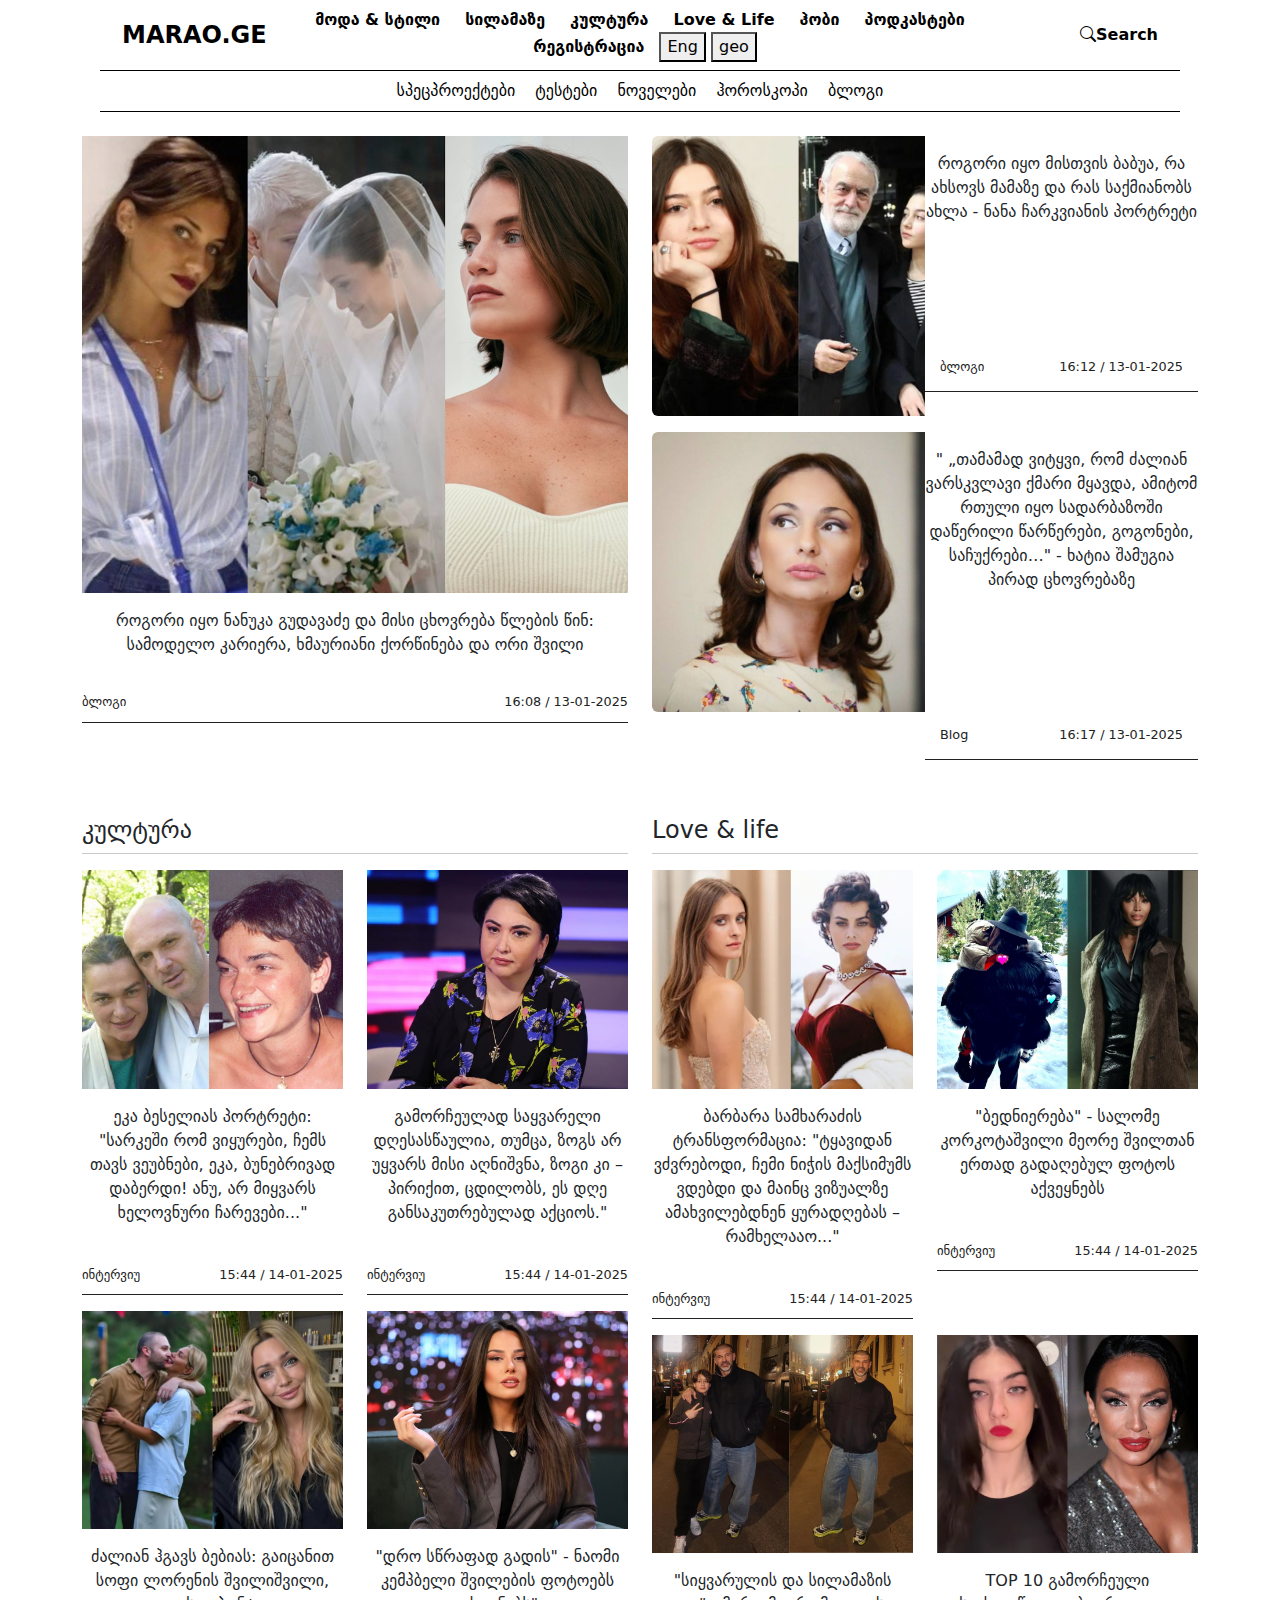
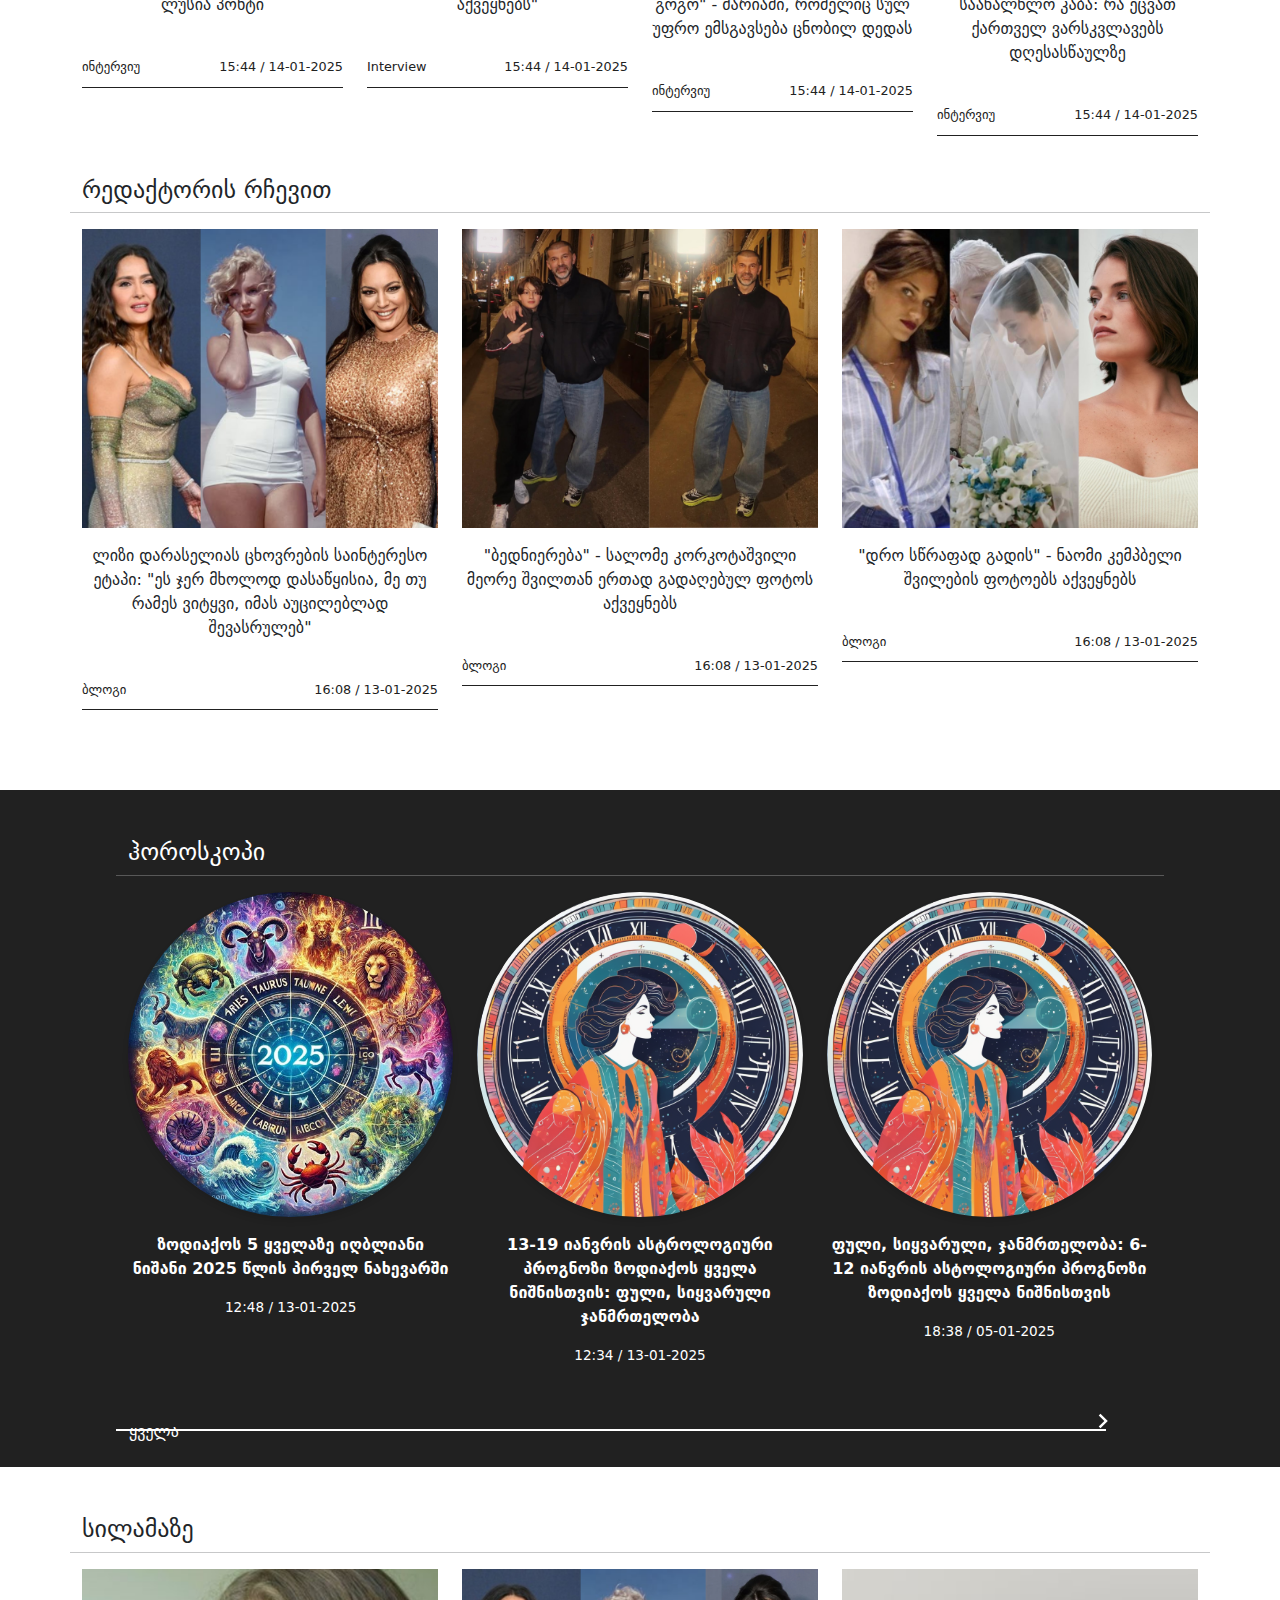
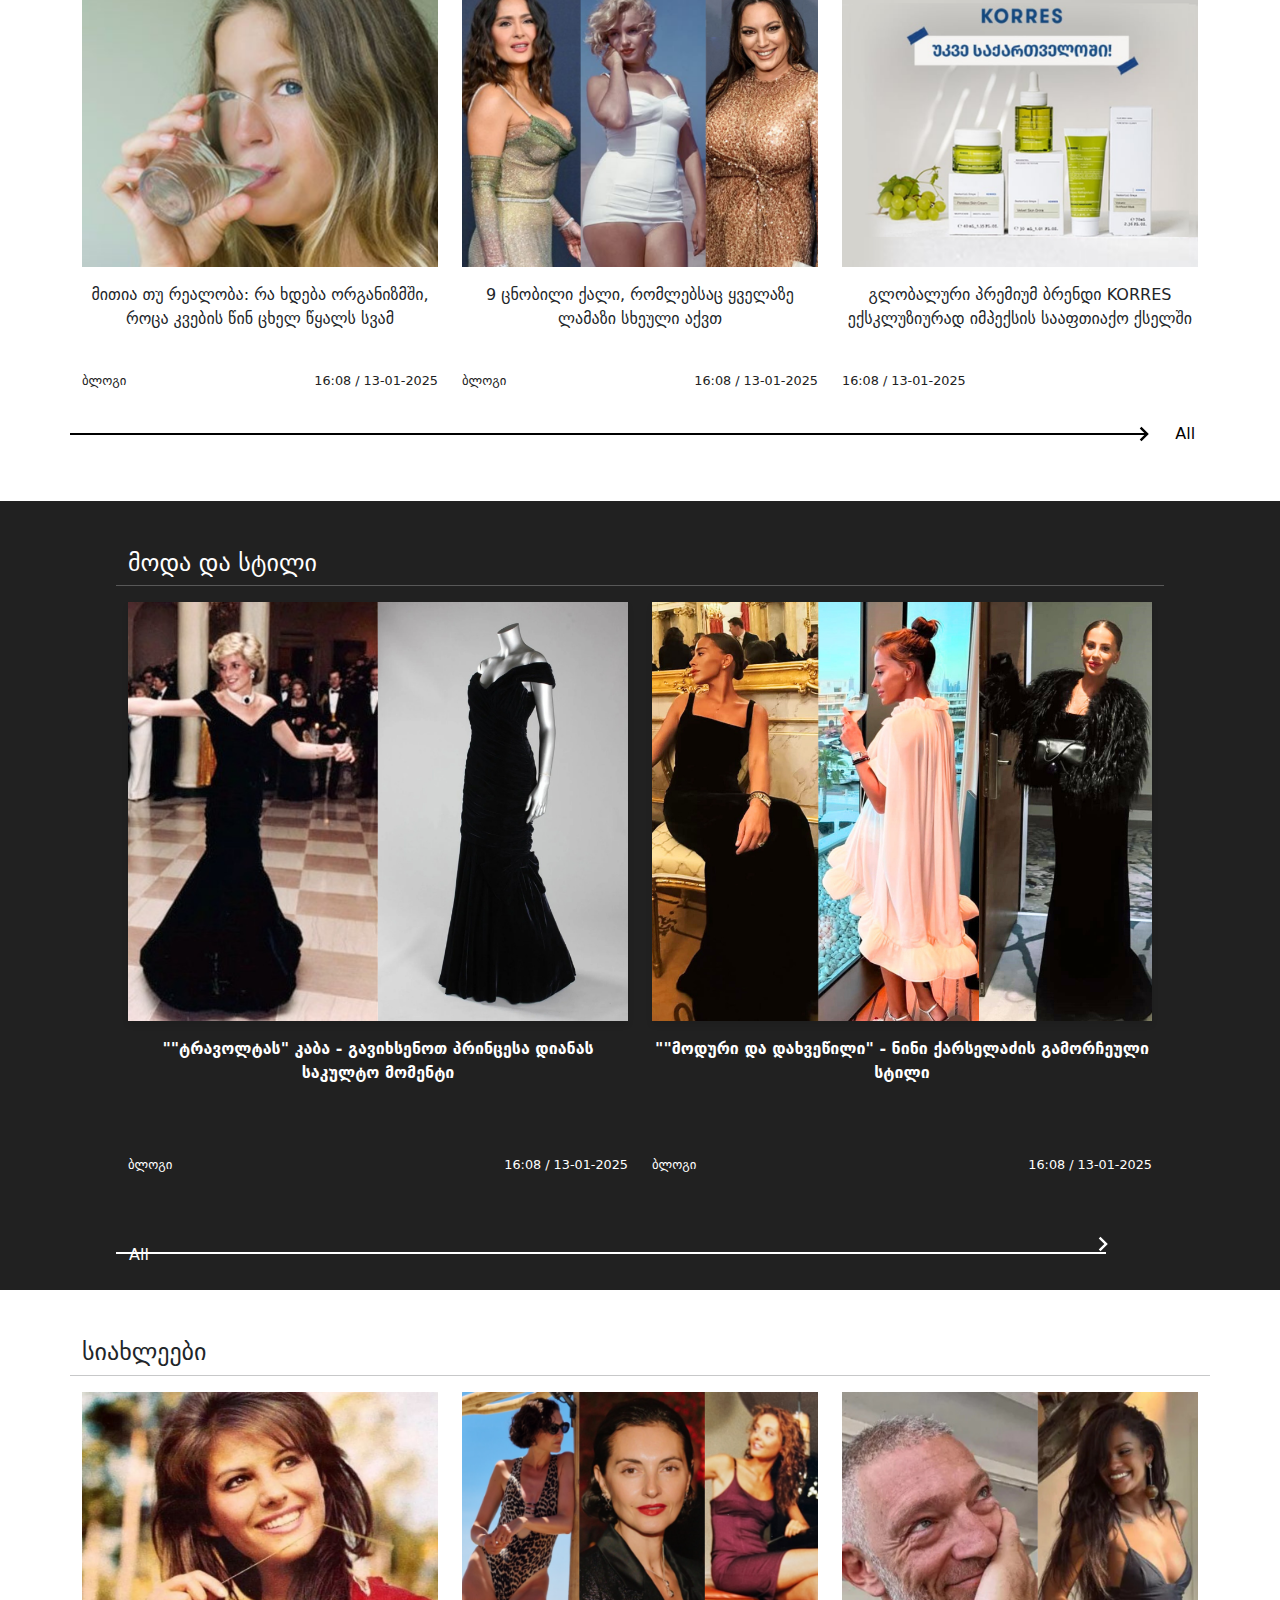
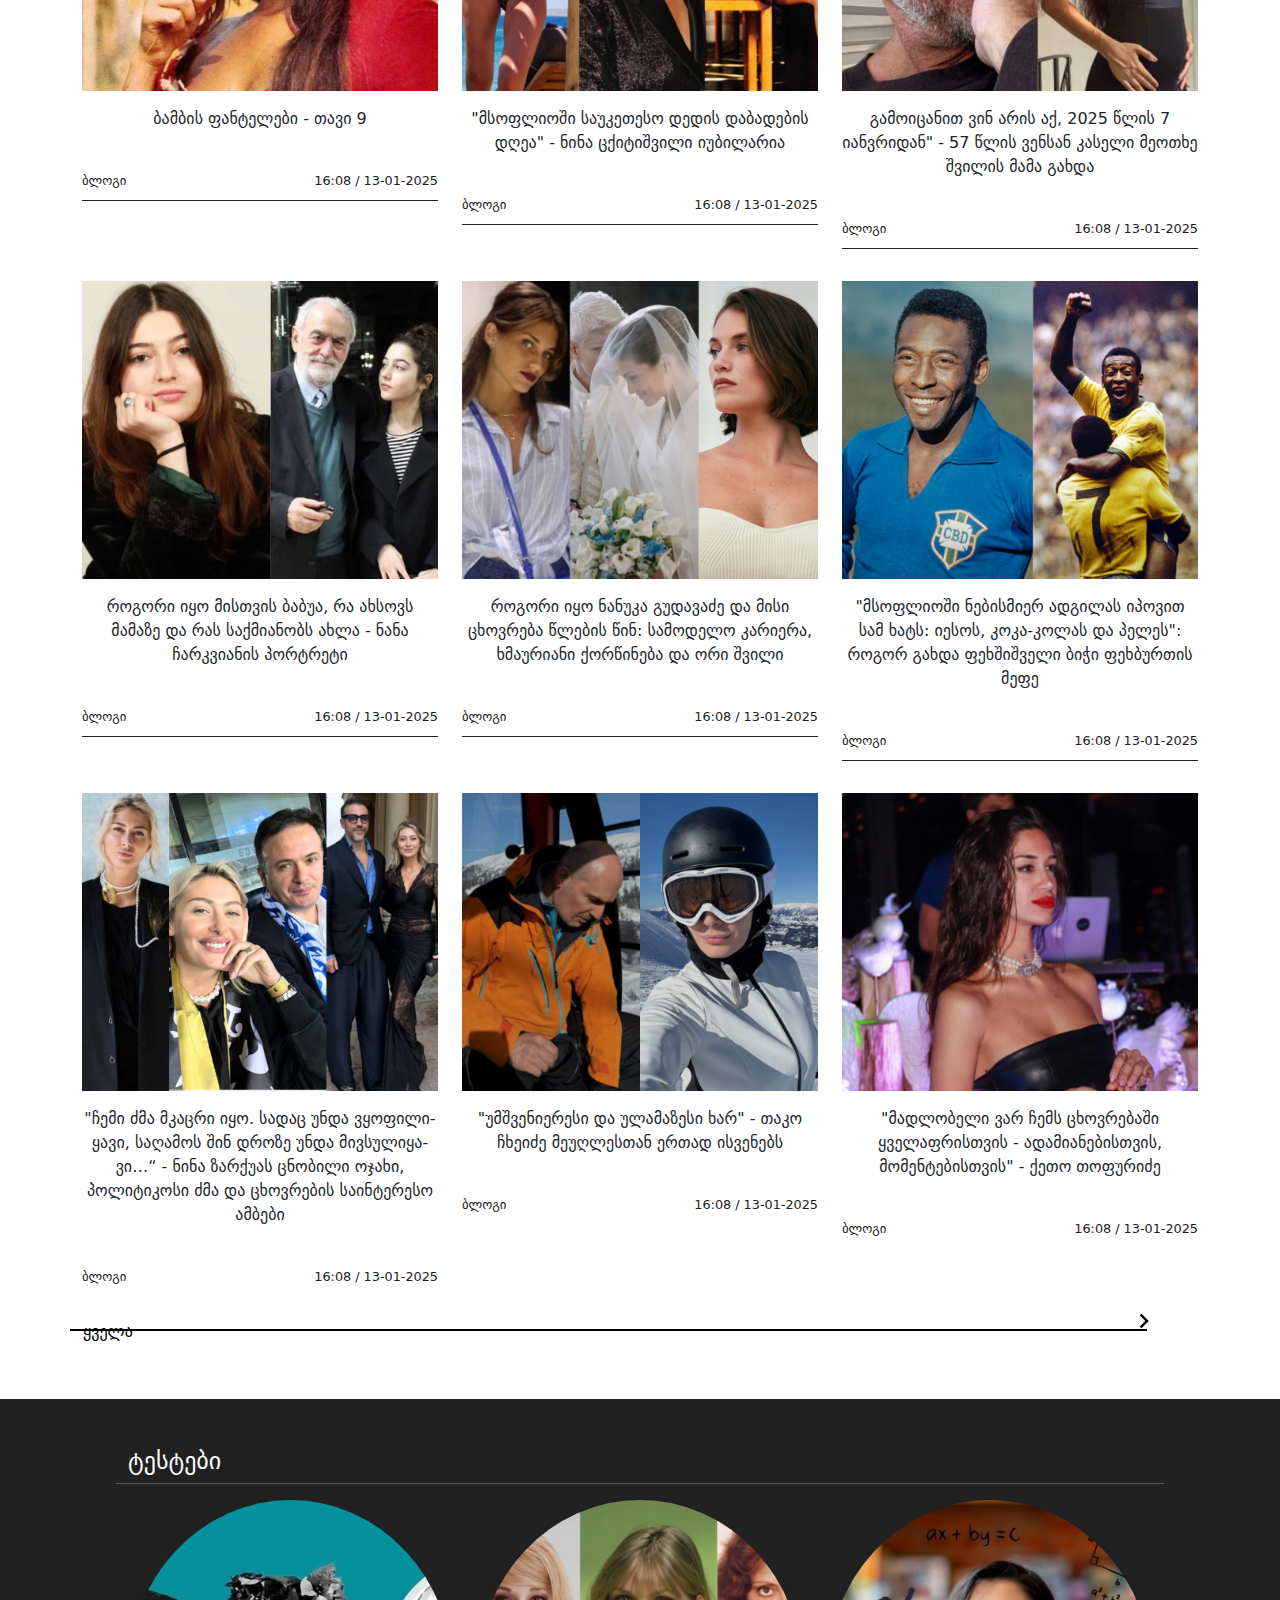
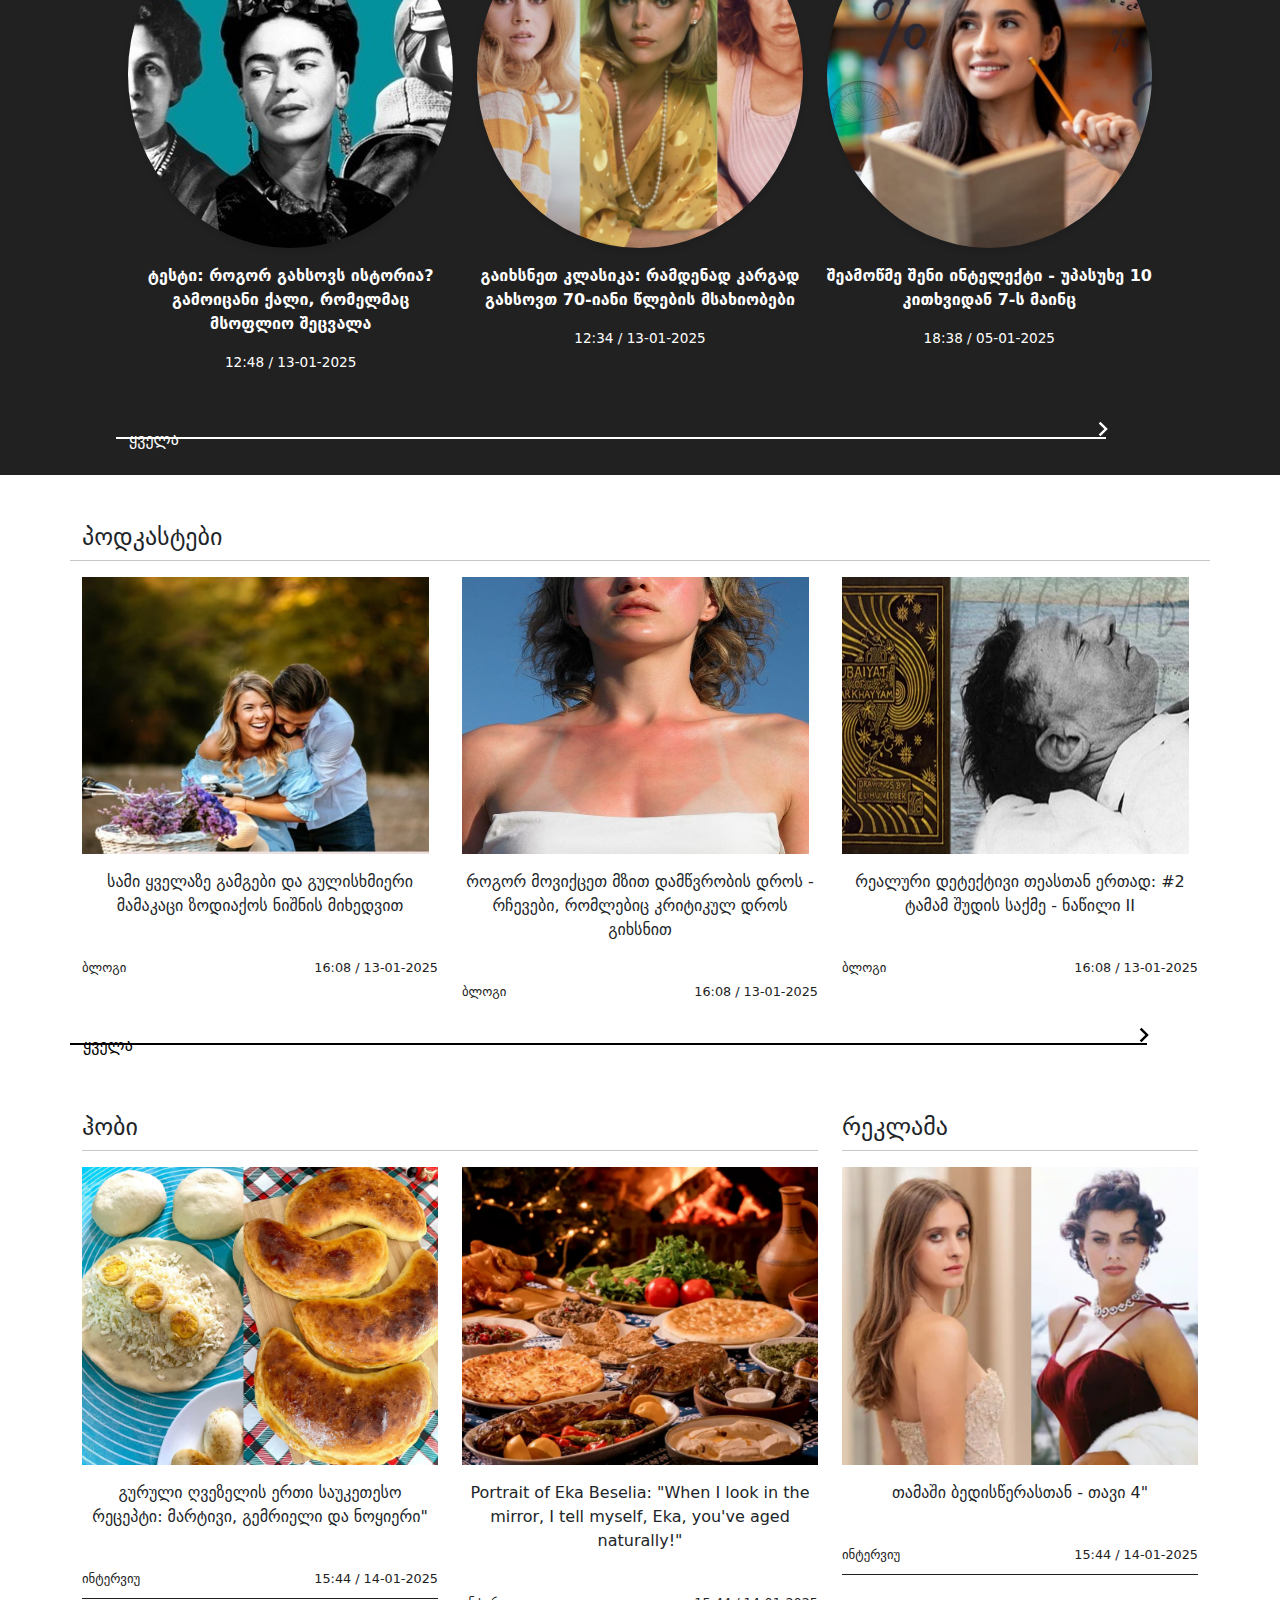
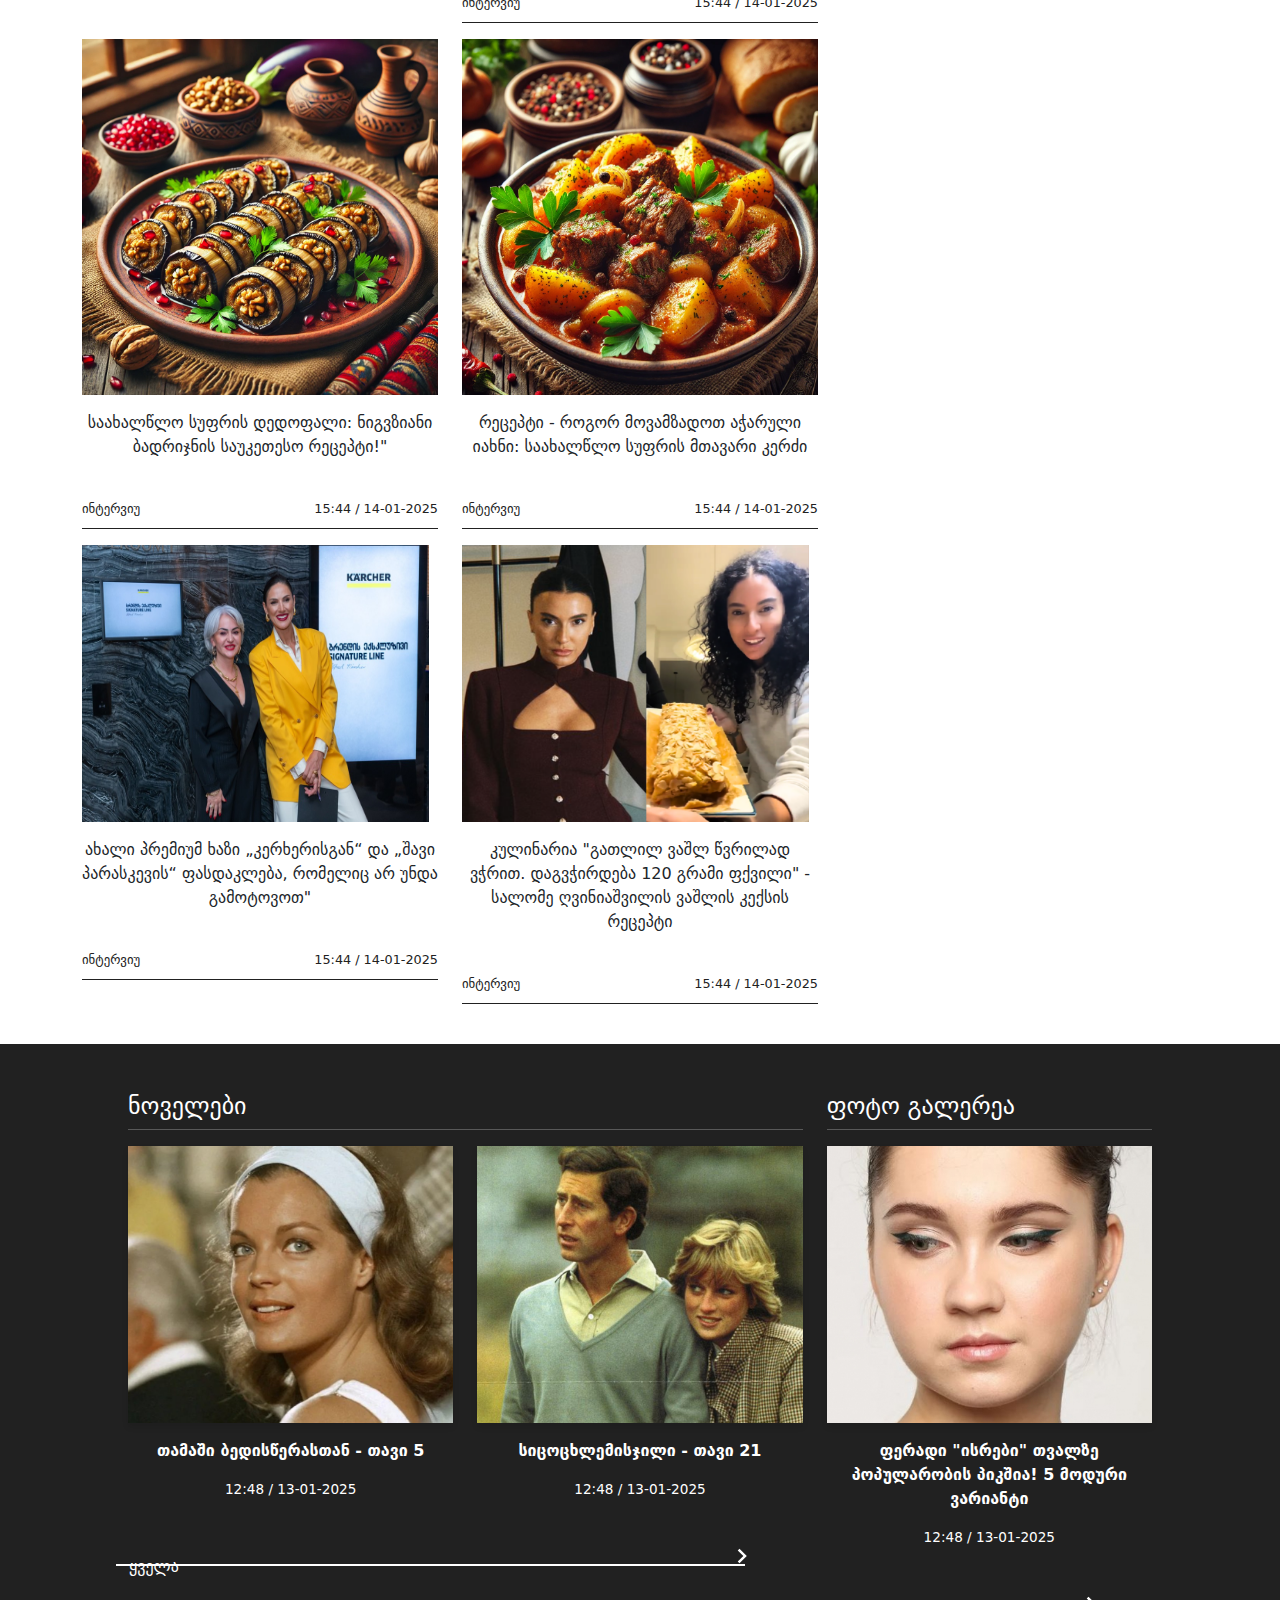
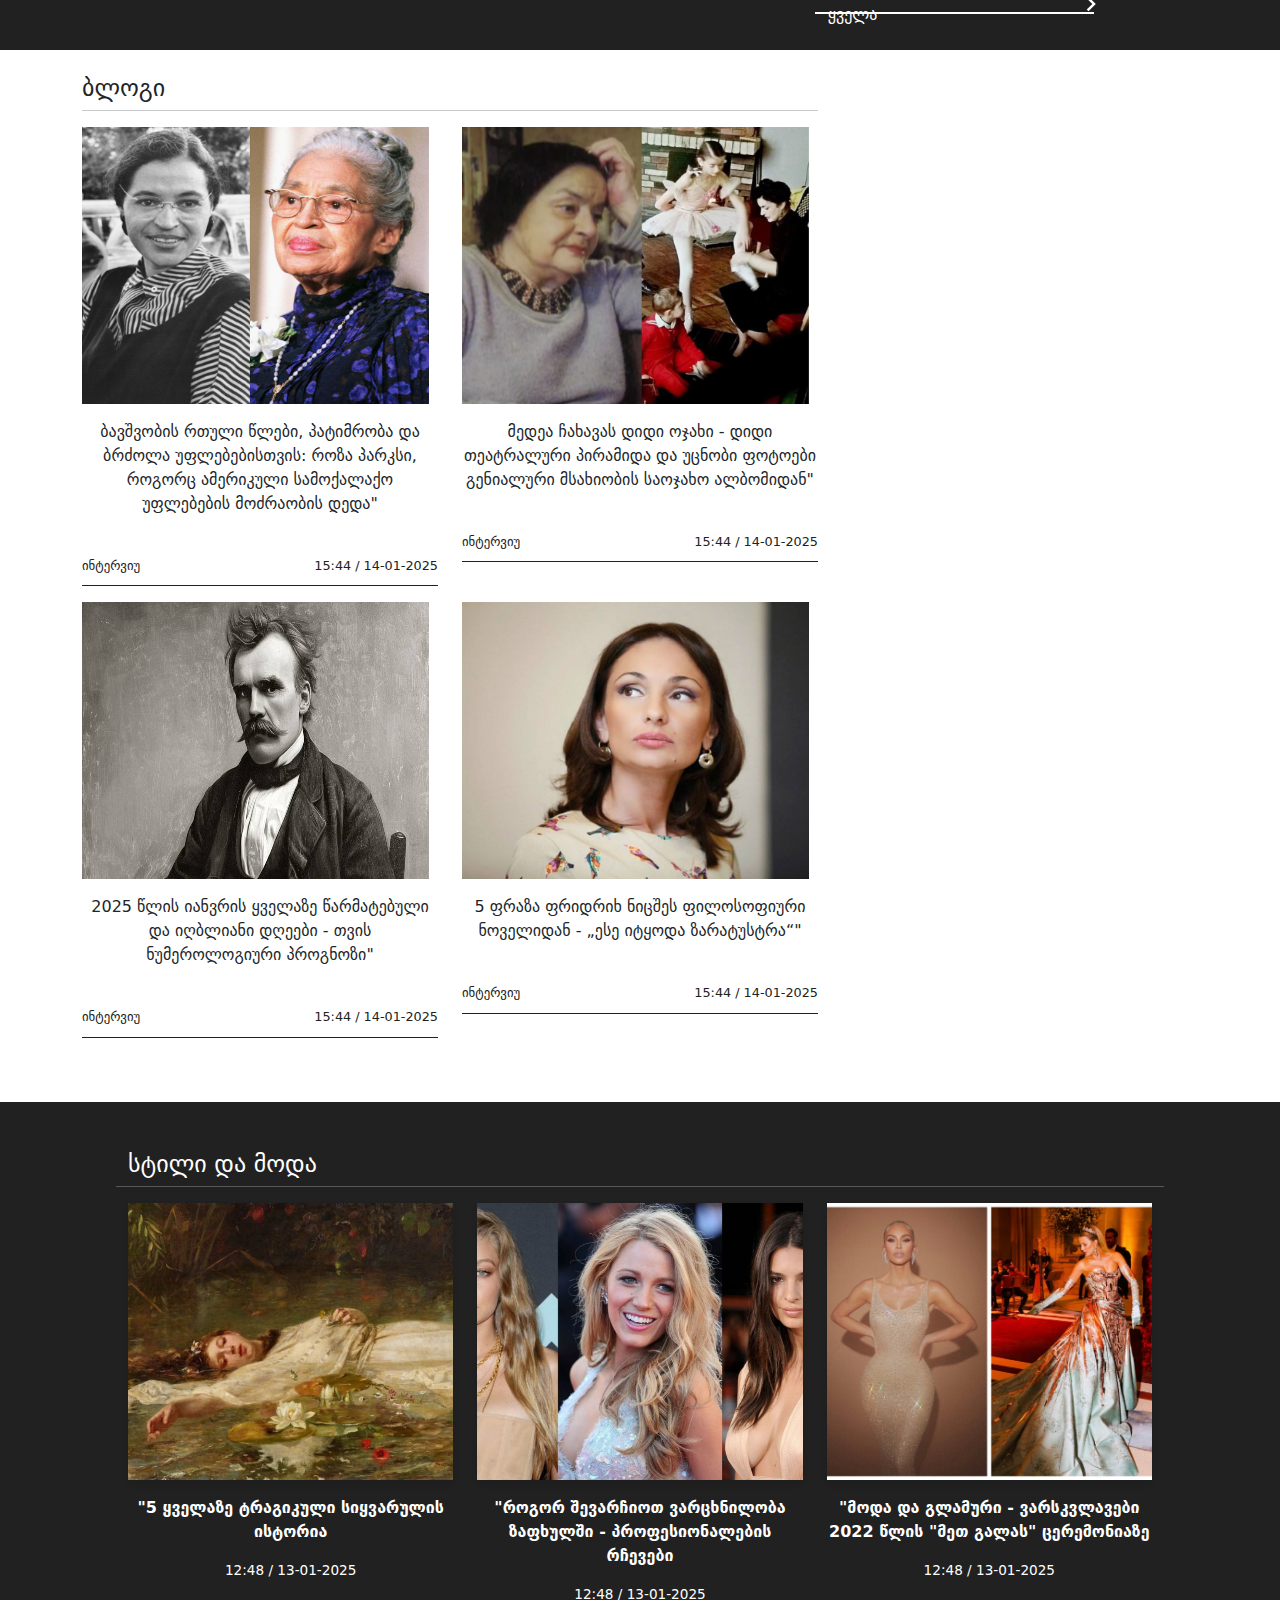
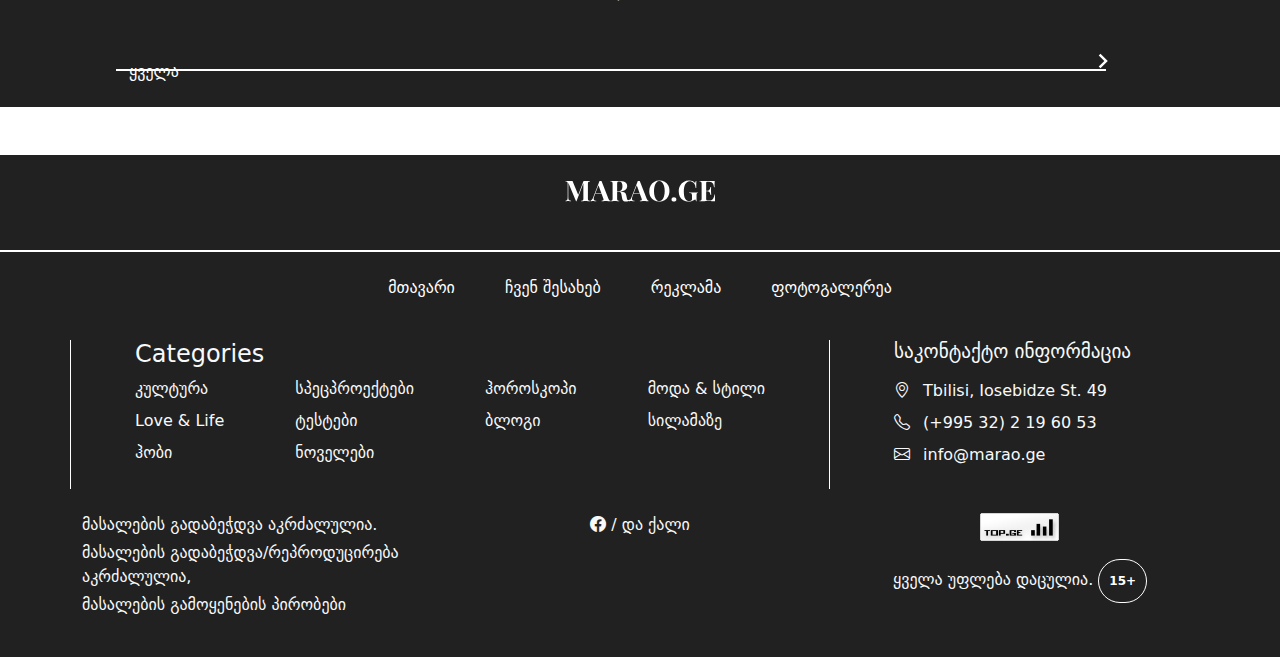
<file: ალექსანდრე_ჩუგუაშვილი_პროექტი/index.html>
<!DOCTYPE html>
<html lang="en">
<head>
  <meta charset="UTF-8">
  <meta name="viewport" content="width=device-width, initial-scale=1.0">
  <title>Marao.ge</title>
  <link href="https://cdn.jsdelivr.net/npm/bootstrap@5.3.0/dist/css/bootstrap.min.css" rel="stylesheet">
  <link href="https://cdn.jsdelivr.net/npm/bootstrap-icons/font/bootstrap-icons.css" rel="stylesheet">
  <link href="style.css" rel="stylesheet">
  <style>
    /* General Styling */
    
  </style>
</head>
<body>
  <header>
    <!-- Top Navigation -->
    <div class="container-fluid">
      <div class="row top-nav py-2">
        <div class="col-12 d-flex align-items-center">
          <div class="col-2 text-left">
            <a href="#" class="me-auto fs-4">MARAO.GE</a>
          </div>
          <div class="col-8 text-center">
            <a data-i18n="fashion and style"  href="#">მოდა & სტილი</a>
            <a data-i18n="beauty" href="#">სილამაზე</a>
            <a data-i18n="culture" href="#">კულტურა</a>
            <a href="#">Love & Life</a>
            <a data-i18n="hobby" href="#">ჰობი</a>
          <a data-i18n="podcasts1" href="#"  >პოდკასტები</a>
          <a data-i18n="registration" href="registration.html">რეგისტრაცია</a>
          <button onclick="switchLanguage('eng')" >Eng</button>
          <button onclick="switchLanguage('geo')" >geo</button>
          </div>
          
          <div class="col-2 text-right">
            <a href="#" class="search d-flex align-items-center float-end">
              <i class="bi bi-search"></i> Search
            </a>
          </div>
        </div>
      </div>
    </div>

    <!-- Sub Navigation -->
    <div class="container-fluid">
      <div class="row sub-nav py-2">
        <div class="col d-flex justify-content-center">
          <a data-i18n="specproject" href="#">სპეცპროექტები</a>
          <a data-i18n="tests" href="#">ტესტები</a>
          <a data-i18n="novels" href="#">ნოველები</a>
          <a data-i18n="horoscope" href="#">ჰოროსკოპი</a>
          <a data-i18n="blog" href="#">ბლოგი</a>
        </div>
      </div>
    </div>
  </header>

  <div class="container my-4">
    <div class="row">
      <!-- Left Column -->
      <div class="col-lg-6">
        <div class="card mb-3 left-card">
          <img src="img/1.png" class="img-fluid" alt="Blog Image">
          <div class="card-body">
            <p data-i18n="nanuka" class="card-title">როგორი იყო ნანუკა გუდავაძე და მისი ცხოვრება წლების წინ: სამოდელო კარიერა, ხმაურიანი ქორწინება და ორი შვილი</p>
            <div class="card-meta-container">
              <span>ბლოგი</span>
              <span>16:08 / 13-01-2025</span>
            </div>
          </div>
        </div>
      </div>

      <!-- Right Column -->
      <div class="col-lg-6">
        <!-- Card 1 -->
        <div class="card mb-3 right-card">
          <div class="row g-0">
            <div class="col-lg-6">
              <img src="img/2.png" class="img-fluid rounded-start" alt="Blog Image">
            </div>
            <div class="col-lg-6">
              <div class="card-body">
                <div class="card-title-section">
                  <p data-i18n="babua" class="card-title-r">როგორი იყო მისთვის ბაბუა, რა ახსოვს მამაზე და რას საქმიანობს ახლა - ნანა ჩარკვიანის პორტრეტი</p>
                  <div class="card-meta-container">
                    <span data-i18n="blog333">ბლოგი</span>
                    <span>16:12 / 13-01-2025</span>
                  </div>
                </div>
              </div>
            </div>
          </div>
        </div>
      
        <!-- Card 2 -->
        <div class="card mb-3 right-card">
          <div class="row g-0">
            <div class="col-lg-6">
              <img src="img/3.png" class="img-fluid rounded-start" alt="Blog Image">
            </div>
            <div class="col-lg-6">
              <div class="card-body">
                <div class="card-title-section">
                  <p data-i18n="star" class="card-title-r">"
                    „თამამად ვიტყვი, რომ ძალიან ვარსკვლავი ქმარი მყავდა, ამიტომ რთული იყო სადარბაზოში დაწერილი წარწერები, გოგონები, საჩუქრები…" - ხატია შამუგია პირად ცხოვრებაზე</p>
                  <div class="card-meta-container">
                    <span>Blog</span>
                    <span>16:17 / 13-01-2025</span>
                  </div>
                </div>
              </div>
            </div>
          </div>
        </div>
      </div>
      
      
    </div>
  </div>

  <div class="container my-4">
    <div class="row">
      <!-- Left Column -->
      <div class="col-lg-6">
        <h4 data-i18n="culture1">კულტურა</h4>
        <hr>
        <div class="row">
          <div class="col-lg-6">
            <div class="card">
              <img src="img/4.png" class="img-fluid" alt="Culture Image">
              <div class="card-body">
                <p data-i18n="eka" class="card-title">ეკა ბესელიას პორტრეტი: "სარკეში რომ ვიყურები, ჩემს თავს ვეუბნები, ეკა, ბუნებრივად დაბერდი! ანუ, არ მიყვარს ხელოვნური ჩარევები..."</p>
                <div class="card-meta-container">
                  <span data-i18n="interview11131">ინტერვიუ</span>
                  <span>15:44 / 14-01-2025</span>
                </div>
              </div>
            </div>
          </div>
          <div class="col-lg-6">
            <div class="card">
              <img src="img/5.png" class="img-fluid" alt="Culture Image">
              <div class="card-body">
                <p data-i18n="lovely" class="card-title">გამორჩეულად საყვარელი დღესასწაულია, თუმცა, ზოგს არ უყვარს მისი აღნიშვნა, ზოგი კი – პირიქით, ცდილობს, ეს დღე განსაკუთრებულად აქციოს."</p>
                <div class="card-meta-container">
                  <span data-i18n="interview1" >ინტერვიუ</span>
                  <span>15:44 / 14-01-2025</span>
                </div>
              </div>
            </div>
          </div>
          <div class="col-lg-6">
            <div class="card">
              <img src="img/8.png" class="img-fluid" alt="Culture Image">
              <div class="card-body">
                <p data-i18n="barbara" class="card-title">ძალიან ჰგავს ბებიას: გაიცანით სოფი ლორენის შვილიშვილი, ლუსია პონტი</p>
                <div class="card-meta-container">
                  <span data-i18n="interview2">ინტერვიუ</span>
                  <span>15:44 / 14-01-2025</span>
                </div>
              </div>
            </div>
          </div>
          <div class="col-lg-6">
            <div class="card">
              <img src="img/9.png" class="img-fluid" alt="Culture Image">
              <div class="card-body">
                <p data-i18n="dro" class="card-title">"დრო სწრაფად გადის" - ნაომი კემპბელი შვილების ფოტოებს აქვეყნებს"</p>
                <div class="card-meta-container">
                  <span data-i18n="interviw3">Interview</span>
                  <span>15:44 / 14-01-2025</span>
                </div>
              </div>
            </div>
          </div>
        </div>
      </div>

      <!-- Right Column -->
      <div class="col-lg-6">
        <h4>Love & life</h4>
        <hr>
        <div class="row">
          <div class="col-lg-6">
            <div class="card">
              <img src="img/6.png" class="img-fluid" alt="Culture Image">
              <div class="card-body">
                <p data-i18n="tkavi" class="card-title">ბარბარა სამხარაძის ტრანსფორმაცია: "ტყავიდან ვძვრებოდი, ჩემი ნიჭის მაქსიმუმს ვდებდი და მაინც ვიზუალზე ამახვილებდნენ ყურადღებას – რამხელააო..."</p>
                <div class="card-meta-container">
                  <span data-i18n="interview4">ინტერვიუ</span>
                  <span>15:44 / 14-01-2025</span>
                </div>
              </div>
            </div>
          </div>
          <div class="col-lg-6">
            <div class="card">
              <img src="img/7.png" class="img-fluid" alt="Culture Image">
              <div class="card-body">
                <p data-i18n="happy"  class="card-title">"ბედნიერება" - სალომე კორკოტაშვილი მეორე შვილთან ერთად გადაღებულ ფოტოს აქვეყნებს</p>
                <div class="card-meta-container">
                  <span data-i18n="intervie25">ინტერვიუ</span>
                  <span>15:44 / 14-01-2025</span>
                </div>
              </div>
            </div>
          </div>
          <div class="col-lg-6">
            <div class="card">
              <img src="img/10.png" class="img-fluid" alt="Culture Image">
              <div class="card-body">
                <p data-i18n="sikvaruli" class="card-title">"სიყვარულის და სილამაზის გოგო" - მარიამი, რომელიც სულ უფრო ემსგავსება ცნობილ დედას</p>
                <div class="card-meta-container">
                  <span data-i18n="interview0102">ინტერვიუ</span>
                  <span>15:44 / 14-01-2025</span>
                </div>
              </div>
            </div>
          </div>
          <div class="col-lg-6">
            <div class="card">
              <img src="img/11.png" class="img-fluid" alt="Culture Image">
              <div class="card-body">
                <p data-i18n="top10" class="card-title">TOP 10 გამორჩეული საახალწლო კაბა: რა ეცვათ ქართველ ვარსკვლავებს დღესასწაულზე</p>
                <div class="card-meta-container">
                  <span data-i18n="interview6">ინტერვიუ</span>
                  <span>15:44 / 14-01-2025</span>
                </div>
              </div>
            </div>
          </div>
        </div>
      </div>
      
      
    </div>
  </div>

  <div class="container my-4">
    <div class="row">
      <h4 data-i18n="redactor" >რედაქტორის რჩევით</h4>
        <hr>
      <div class="col-lg-4">
        <div class="card mb-3">
          <img src="img/16.png" class="img-fluid" alt="Blog Image">
          <div class="card-body">
            <p data-i18n="lizi" class="card-title">ლიზი დარასელიას ცხოვრების საინტერესო ეტაპი: "ეს ჯერ მხოლოდ დასაწყისია, მე თუ რამეს ვიტყვი, იმას აუცილებლად შევასრულებ"</p>
            <div class="card-meta-container">
              <span data-i18n="blog141">ბლოგი</span>
              <span>16:08 / 13-01-2025</span>
            </div>
          </div>
        </div>
      </div>
      <div class="col-lg-4">
        <div class="card mb-3">
          <img src="img/10.png" class="img-fluid" alt="Blog Image">
          <div class="card-body">
            <p data-i18n="kkk" class="card-title">"ბედნიერება" - სალომე კორკოტაშვილი მეორე შვილთან ერთად გადაღებულ ფოტოს აქვეყნებს</p>
            <div class="card-meta-container">
              <span data-i18n="blog321">ბლოგი</span>
              <span>16:08 / 13-01-2025</span>
            </div>
          </div>
        </div>
      </div>
      <div class="col-lg-4">
        <div class="card mb-3">
          <img src="img/1.png" class="img-fluid" alt="Blog Image">
          <div class="card-body">
            <p data-i18n="timefast" class="card-title">"დრო სწრაფად გადის" - ნაომი კემპბელი შვილების ფოტოებს აქვეყნებს</p>
            <div class="card-meta-container">
              <span data-i18n="blog4">ბლოგი</span>
              <span>16:08 / 13-01-2025</span>
            </div>
          </div>
        </div>
      </div>
    </div>
  </div>

  <div class="container my-5 dark-cont">
    <!-- Horoscope Section -->
    <div class="row">
      <h4 data-i18n="horoscope2">ჰოროსკოპი</h4>
      <hr>
      <div class="col-lg-4 text-center">
        <div class="dark-card">
          <img src="img/horo1.webp" class="rounded-circle img-fluid" alt="Horoscope Image">
          <p data-i18n="zodiako" class="dark-card-title mt-3">ზოდიაქოს 5 ყველაზე იღბლიანი ნიშანი 2025 წლის პირველ ნახევარში</p>
          <p class="dark-card-meta">12:48 / 13-01-2025</p>
        </div>
      </div>
      <div class="col-lg-4 text-center">
        <div class="dark-card">
          <img src="img/horo2.png" class="rounded-circle img-fluid" alt="Horoscope Image">
          <p data-i18n="ianvari" class="dark-card-title mt-3">13-19 იანვრის ასტროლოგიური პროგნოზი ზოდიაქოს ყველა ნიშნისთვის: ფული, სიყვარული ჯანმრთელობა</p>
          <p class="dark-card-meta">12:34 / 13-01-2025</p>
        </div>
      </div>
      <div class="col-lg-4 text-center">
        <div class="dark-card">
          <img src="img/horo3.png" class="rounded-circle img-fluid" alt="Horoscope Image">
          <p data-i18n="fuli" class="dark-card-title mt-3">ფული, სიყვარული, ჯანმრთელობა: 6-12 იანვრის ასტოლოგიური პროგნოზი ზოდიაქოს ყველა ნიშნისთვის</p>
          <p class="dark-card-meta">18:38 / 05-01-2025</p>
        </div>
      </div>
    </div>
    <div class="row flex mt-5">
      <div class="line"></div>
      <img class="right-dir" src="img/more1.svg" alt="">
      <a data-i18n="kvela" href="#" class="btn btn-link f-c">ყველა</a>
    </div>
  </div>

  <div class="container my-5">
    <!-- Horoscope Section -->
    <div class="row">
      <h4 data-i18n="lamazi2221">სილამაზე</h4>
      <hr>
      <div class="col-lg-4">
        <div class="card mb-3">
          <img src="img/15.png" class="img-fluid" alt="Blog Image">
          <div class="card-body">
            <p data-i18n="myth" class="card-title">მითია თუ რეალობა: რა ხდება ორგანიზმში, როცა კვების წინ ცხელ წყალს სვამ</p>
            <div class="card-meta-container no-br">
              <span data-i18n="blog5">ბლოგი</span>
              <span>16:08 / 13-01-2025</span>
            </div>
          </div>
        </div>
      </div>
      <div class="col-lg-4">
        <div class="card mb-3">
          <img src="img/16.png" class="img-fluid" alt="Blog Image">
          <div class="card-body">
            <p data-i18n="kalebi" class="card-title">9 ცნობილი ქალი, რომლებსაც ყველაზე ლამაზი სხეული აქვთ</p>
            <div class="card-meta-container no-br">
              <span data-i18n="blog111">ბლოგი</span>
              <span>16:08 / 13-01-2025</span>
            </div>
          </div>
        </div>
      </div>
      <div class="col-lg-4">
        <div class="card mb-3">
          <img src="img/17.png" class="img-fluid" alt="Blog Image">
          <div class="card-body">
            <p data-i18n="global" class="card-title" >გლობალური პრემიუმ ბრენდი KORRES ექსკლუზიურად იმპექსის სააფთიაქო ქსელში</p>
            <div class="card-meta-container no-br">
              <span data-i18n="blog" ბლოგი</span>
              <span>16:08 / 13-01-2025</span>
            </div>
          </div>
        </div>
      </div>
    </div>
    <div class="row flex">
      <div class="line-dark"></div>
      <img class="right-dir fr" src="img/more1.svg" alt="">
      <a href="#" class="btn btn-link f-c-d">All</a>
    </div>
  </div>

  <div class="container my-5 dark-cont">
    <!-- Horoscope Section -->
    <div class="row">
      <h4 data-i18n="moda and style222">მოდა და სტილი</h4>
      <hr>
      <div class="col-lg-6 text-center">
        <div class="dark-card">
          <img src="img/18.png" class="img-fluid" alt="Horoscope Image">
          <p data-i18n="travolt" class="dark-card-title mt-3">""ტრავოლტას" კაბა - გავიხსენოთ პრინცესა დიანას საკულტო მომენტი</p>
          <div class="card-meta-container no-br txt-fff">
            <span data-i18n="blog6">ბლოგი</span>
            <span>16:08 / 13-01-2025</span>
          </div>
        </div>
      </div>
      <div class="col-lg-6 text-center">
        <div class="dark-card">
          <img src="img/19.png" class="img-fluid" alt="Horoscope Image">
          <p data-i18n="moduri" class="dark-card-title mt-3">""მოდური და დახვეწილი" - ნინი ქარსელაძის გამორჩეული სტილი</p>
          <div class="card-meta-container no-br txt-fff">
            <span data-i18n="blog7">ბლოგი</span>
            <span>16:08 / 13-01-2025</span>
          </div>
        </div>
      </div>
    </div>
    <div class="row flex mt-5">
      <div class="line"></div>
      <img class="right-dir" src="img/more1.svg" alt="">
      <a href="#" class="btn btn-link f-c">All</a>
    </div>
  </div>
  
  <div class="container my-5">
    <!-- Horoscope Section -->
    <div class="row">
      <h4 data-i18n="news">სიახლეები</h4>
      <hr>
      <div class="col-lg-4">
        <div class="card mb-3">
          <img src="img/20.png" class="img-fluid" alt="Blog Image">
          <div class="card-body">
            <p data-i18n="bamba" class="card-title">ბამბის ფანტელები - თავი 9</p>
            <div class="card-meta-container">
              <span data-i18n="blogi8">ბლოგი</span>
              <span>16:08 / 13-01-2025</span>
            </div>
          </div>
        </div>
      </div>
      <div class="col-lg-4">
        <div class="card mb-3">
          <img src="img/21.png" class="img-fluid" alt="Blog Image">
          <div class="card-body">
            <p data-i18n="worldwide" class="card-title">"მსოფლიოში საუკეთესო დედის დაბადების დღეა" - ნინა ცქიტიშვილი იუბილარია</p>
            <div class="card-meta-container">
              <span data-i18n="blog9">ბლოგი</span>
              <span>16:08 / 13-01-2025</span>
            </div>
          </div>
        </div>
      </div>
      <div class="col-lg-4">
        <div class="card mb-3">
          <img src="img/22.png" class="img-fluid" alt="Blog Image">
          <div class="card-body">
            <p data-i18n="gamoicani" class="card-title">გამოიცანით ვინ არის აქ, 2025 წლის 7 იანვრიდან" - 57 წლის ვენსან კასელი მეოთხე შვილის მამა გახდა</p>
            <div class="card-meta-container">
              <span data-i18n="blogi9">ბლოგი</span>
              <span>16:08 / 13-01-2025</span>
            </div>
          </div>
        </div>
      </div>
      <div class="col-lg-4">
        <div class="card mb-3">
          <img  src="img/23.png" class="img-fluid" alt="Blog Image">
          <div class="card-body">
            <p data-i18n="babuaa" class="card-title">როგორი იყო მისთვის ბაბუა, რა ახსოვს მამაზე და რას საქმიანობს ახლა - ნანა ჩარკვიანის პორტრეტი</p>
            <div class="card-meta-container">
              <span data-i18n="blogi0">ბლოგი</span>
              <span>16:08 / 13-01-2025</span>
            </div>
          </div>
        </div>
      </div>
      <div class="col-lg-4">
        <div class="card mb-3">
          <img src="img/24.png" class="img-fluid" alt="Blog Image">
          <div class="card-body">
            <p data-i18n="nanukk" class="card-title">როგორი იყო ნანუკა გუდავაძე და მისი ცხოვრება წლების წინ: სამოდელო კარიერა, ხმაურიანი ქორწინება და ორი შვილი</p>
            <div class="card-meta-container">
              <span data-i18n="blog11">ბლოგი</span>
              <span>16:08 / 13-01-2025</span>
            </div>
          </div>
        </div>
      </div>
      <div class="col-lg-4">
        <div class="card mb-3">
          <img src="img/25.png" class="img-fluid" alt="Blog Image">
          <div class="card-body">
            <p data-i18n="msoflio" class="card-title">"მსოფლიოში ნებისმიერ ადგილას იპოვით სამ ხატს: იესოს, კოკა-კოლას და პელეს": როგორ გახდა ფეხშიშველი ბიჭი ფეხბურთის მეფე</p>
            <div class="card-meta-container">
              <span data-i18n="blog12">ბლოგი</span>
              <span>16:08 / 13-01-2025</span>
            </div>
          </div>
        </div>
      </div>
      <div class="col-lg-4">
        <div class="card mb-3">
          <img src="img/26.png" class="img-fluid" alt="Blog Image">
          <div class="card-body">
            <p data-i18n="dzma" class="card-title">"ჩემი ძმა მკაც­რი იყო. სა­დაც უნდა ვყო­ფი­ლი­ყა­ვი, სა­ღა­მოს შინ დრო­ზე უნდა მივ­სუ­ლი­ყა­ვი…“ - ნინა ზარქუას ცნობილი ოჯახი, პოლიტიკოსი ძმა და ცხოვრების საინტერესო ამბები</p>
            <div class="card-meta-container no-br">
              <span data-i18n="blog13">ბლოგი</span>
              <span>16:08 / 13-01-2025</span>
            </div>
          </div>
        </div>
      </div>
      <div class="col-lg-4">
        <div class="card mb-3">
          <img src="img/27.png" class="img-fluid" alt="Blog Image">
          <div class="card-body">
            <p data-i18n="ulamazesi" class="card-title">"უმშვენიერესი და ულამაზესი ხარ" - თაკო ჩხეიძე მეუღლესთან ერთად ისვენებს</p>
            <div class="card-meta-container no-br">
              <span data-i18n="blog14">ბლოგი</span>
              <span>16:08 / 13-01-2025</span>
            </div>
          </div>
        </div>
      </div>
      <div class="col-lg-4">
        <div class="card mb-3">
          <img src="img/28.png" class="img-fluid" alt="Blog Image">
          <div class="card-body">
            <p data-i18n="madlobeli" class="card-title">"მადლობელი ვარ ჩემს ცხოვრებაში ყველაფრისთვის - ადამიანებისთვის, მომენტებისთვის" - ქეთო თოფურიძე</p>
            <div class="card-meta-container no-br">
              <span data-i18n="blog15">ბლოგი</span>
              <span>16:08 / 13-01-2025</span>
            </div>
          </div>
        </div>
      </div>
    </div>
    <div class="row flex">
      <div class="line-dark"></div>
      <img class="right-dir fr" src="img/more1.svg" alt="">
      <a data-i18n="all22" href="#" class="btn btn-link f-c-d">ყველა</a>
    </div>
  </div>
  
  <div class="container my-5 dark-cont">
    <!-- Horoscope Section -->
    <div class="row">
      <h4 data-i18n="tests1">ტესტები</h4>
      <hr>
      <div class="col-lg-4 text-center">
        <div class="dark-card">
          <img src="img/29.jpg" class="rounded-circle img-fluid h-348" alt="Horoscope Image">
          <p data-i18n="rogor?" class="dark-card-title mt-3">ტესტი: როგორ გახსოვს ისტორია? გამოიცანი ქალი, რომელმაც მსოფლიო შეცვალა</p>
          <p class="dark-card-meta">12:48 / 13-01-2025</p>
        </div>
      </div>
      <div class="col-lg-4 text-center">
        <div class="dark-card">
          <img src="img/30.png" class="rounded-circle img-fluid h-348" alt="Horoscope Image">
          <p data-i18n="klasika" class="dark-card-title mt-3">გაიხსნეთ კლასიკა: რამდენად კარგად გახსოვთ 70-იანი წლების მსახიობები</p>
          <p class="dark-card-meta">12:34 / 13-01-2025</p>
        </div>
      </div>
      <div class="col-lg-4 text-center">
        <div class="dark-card">
          <img src="img/31.jpg" class="rounded-circle img-fluid h-348" alt="Horoscope Image">
          <p data-i18n="intelect" class="dark-card-title mt-3">შეამოწმე შენი ინტელექტი - უპასუხე 10 კითხვიდან 7-ს მაინც</p>
          <p class="dark-card-meta">18:38 / 05-01-2025</p>
        </div>
      </div>
    </div>
    <div class="row flex mt-5">
      <div class="line"></div>
      <img class="right-dir" src="img/more1.svg" alt="">
      <a data-i18n="all11" href="#" class="btn btn-link f-c">ყველა</a>
    </div>
  </div>

  <div class="container my-5">
    <!-- Horoscope Section -->
    <div class="row">
      <h4 data-i18n="podcast">პოდკასტები</h4>
      <hr>
      <div class="col-lg-4">
        <div class="card mb-3">
          <img src="img/32.jpg" class="img-fluid fx-img" alt="Blog Image">
          <div class="card-body">
            <p data-i18n="top3" class="card-title">სამი ყველაზე გამგები და გულისხმიერი მამაკაცი ზოდიაქოს ნიშნის მიხედვით</p>
            <div class="card-meta-container no-br">
              <span data-i18n="blog11126">ბლოგი</span>
              <span>16:08 / 13-01-2025</span>
            </div>
          </div>
        </div>
      </div>
      <div class="col-lg-4">
        <div class="card mb-3">
          <img src="img/33.jpg" class="img-fluid fx-img" alt="Blog Image">
          <div class="card-body">
            <p data-i18n="mzee" class="card-title">როგორ მოვიქცეთ მზით დამწვრობის დროს - რჩევები, რომლებიც კრიტიკულ დროს გიხსნით</p>
            <div class="card-meta-container no-br">
              <span data-i18n="blog17">ბლოგი</span>
              <span>16:08 / 13-01-2025</span>
            </div>
          </div>
        </div>
      </div>
      <div class="col-lg-4">
        <div class="card mb-3">
          <img src="img/34.jpg" class="img-fluid fx-img" alt="Blog Image">
          <div class="card-body">
            <p  data-i18n="detective" class="card-title">რეალური დეტექტივი თეასთან ერთად: #2 ტამამ შუდის საქმე - ნაწილი II</p>
            <div class="card-meta-container no-br">
              <span data-i18n="blog18">ბლოგი</span>
              <span>16:08 / 13-01-2025</span>
            </div>
          </div>
        </div>
      </div>
    </div>
    <div class="row flex">
      <div class="line-dark"></div>
      <img class="right-dir fr" src="img/more1.svg" alt="">
      <a data-i18n="kvella" href="#" class="btn btn-link f-c-d">ყველა</a>
    </div>
  </div>

  <div class="container my-4">
    <div class="row">
      <!-- Left Column -->
      <div class="col-lg-8">
        <h4 data-i18n="hobby2">ჰობი</h4>
        <hr>
        <div class="row">
          <div class="col-lg-6">
            <div class="card">
              <img src="img/35.png" class="img-fluid" alt="Culture Image">
              <div class="card-body">
                <p data-i18n="guruli" class="card-title">გურული ღვეზელის ერთი საუკეთესო რეცეპტი: მარტივი, გემრიელი და ნოყიერი"</p>
                <div class="card-meta-container">
                  <span data-i18n="interview7">ინტერვიუ</span>
                  <span>15:44 / 14-01-2025</span>
                </div>
              </div>
            </div>
          </div>
          <div class="col-lg-6">
            <div class="card">
              <img src="img/36.png" class="img-fluid" alt="Culture Image">
              <div class="card-body">
                <p class="card-title">Portrait of Eka Beselia: "When I look in the mirror, I tell myself, Eka, you've aged naturally!"</p>
                <div class="card-meta-container">
                  <span data-i18n="interview8">ინტერვიუ</span>
                  <span>15:44 / 14-01-2025</span>
                </div>
              </div>
            </div>
          </div>
          <div class="col-lg-6">
            <div class="card">
              <img src="img/37.webp" class="img-fluid" alt="Culture Image">
              <div class="card-body">
                <p data-i18n="saaxalwlo" class="card-title">საახალწლო სუფრის დედოფალი: ნიგვზიანი ბადრიჯნის საუკეთესო რეცეპტი!"</p>
                <div class="card-meta-container">
                  <span data-i18n="interview9">ინტერვიუ</span>
                  <span>15:44 / 14-01-2025</span>
                </div>
              </div>
            </div>
          </div>
          <div class="col-lg-6">
            <div class="card">
              <img src="img/38.webp" class="img-fluid" alt="Culture Image">
              <div class="card-body">
                <p data-i18n="recept" class="card-title">რეცეპტი - როგორ მოვამზადოთ აჭარული იახნი: საახალწლო სუფრის მთავარი კერძი</p>
                <div class="card-meta-container">
                  <span data-i18n="interview10">ინტერვიუ</span>
                  <span>15:44 / 14-01-2025</span>
                </div>
              </div>
            </div>
          </div>
          <div class="col-lg-6">
            <div class="card">
              <img src="img/39.jpg" class="img-fluid fx-img" alt="Culture Image">
              <div class="card-body">
                <p data-i18n="premium"  class="card-title">ახალი პრემიუმ ხაზი „კერხერისგან“ და „შავი პარასკევის“ ფასდაკლება, რომელიც არ უნდა გამოტოვოთ"</p>
                <div class="card-meta-container">
                  <span data-i18n="interview11">ინტერვიუ</span>
                  <span>15:44 / 14-01-2025</span>
                </div>
              </div>
            </div>
          </div>
          <div class="col-lg-6">
            <div class="card">
              <img src="img/40.png" class="img-fluid fx-img" alt="Culture Image">
              <div class="card-body">
                <p data-i18n="culinary" class="card-title">
                  კულინარია
                  
                  "გათლილ ვაშლ წვრილად ვჭრით. დაგვჭირდება 120 გრამი ფქვილი" - სალომე ღვინიაშვილის ვაშლის კექსის რეცეპტი</p>
                <div class="card-meta-container">
                  <span data-i18n="interview12">ინტერვიუ</span>
                  <span>15:44 / 14-01-2025</span>
                </div>
              </div>
            </div>
          </div>
        </div>
      </div>

      <!-- Right Column -->
      <div class="col-lg-4">
        <h4 data-i18n="reclama">რეკლამა</h4>
        <hr>
        <div class="row">
          <div class="col-lg-12">
            <div class="card">
              <img src="img/6.png" class="img-fluid" alt="Culture Image">
              <div class="card-body">
                <p data-i18n="gameofthrones" class="card-title">თამაში ბედისწერასთან - თავი 4"</p>
                <div class="card-meta-container">
                  <span data-i18n="interview13">ინტერვიუ</span>
                  <span>15:44 / 14-01-2025</span>
                </div>
              </div>
            </div>
          </div>
        </div>
      </div>
      
      
    </div>
  </div>

  <div class="container my-4 dark-cont">
    <div class="row">
      <!-- Left Column -->
      <div class="col-lg-8">
        <h4 data-i18n="novels2">ნოველები</h4>
        <hr>
        <div class="row">
          <div class="col-lg-6">
            <div class="dark-card">
              <img src="img/41.png" class="img-fluid fx-img" alt="Horoscope Image">
              <p data-i18n="gamme" class="dark-card-title mt-3 text-center">თამაში ბედისწერასთან - თავი 5</p>
              <p class="dark-card-meta text-center">12:48 / 13-01-2025</p>
            </div>
          </div>
          <div class="col-lg-6">
            <div class="dark-card">
              <img src="img/42.png" class="img-fluid fx-img" alt="Horoscope Image">
              <p data-i18n="budu" class="dark-card-title mt-3 text-center">სიცოცხლემისჯილი - თავი 21</p>
              <p class="dark-card-meta text-center">12:48 / 13-01-2025</p>
            </div>
          </div>
        </div>
        <div class="row flex mt-5">
          <div class="line-nv"></div>
          <img class="right-dir-nv" src="img/more1.svg" alt="">
          <a data-i18n="all333" href="#" class="btn btn-link f-c">ყველა</a>
        </div>
      </div>

      <!-- Right Column -->
      <div class="col-lg-4">
        <h4 data-i18n="photogallery">ფოტო გალერეა</h4>
        <hr>
        <div class="row">
          <div class="col-lg-12">
            <div class="dark-card">
              <img src="img/43.jpg" class="img-fluid fx-img" alt="Horoscope Image">
              <p data-i18n="feradi" class="dark-card-title mt-3 text-center">ფერადი "ისრები" თვალზე პოპულარობის პიკშია! 5 მოდური ვარიანტი</p>
              <p class="dark-card-meta text-center">12:48 / 13-01-2025</p>
            </div>
          </div>
        </div>
        <div class="row flex mt-5">
          <div class="line-ph"></div>
          <img class="right-dir-ph" src="img/more1.svg" alt="">
          <a data-i18n="allall" href="#" class="btn btn-link f-c">ყველა</a>
        </div>
      </div>
    </div>
    
  </div>

  <div class="container my-4">
    <div class="row">
      <!-- Left Column -->
      <div class="col-lg-8">
        <h4 data-i18n="blogg2">ბლოგი</h4>
        <hr>
        <div class="row">
          <div class="col-lg-6">
            <div class="card">
              <img src="img/44.png" class="img-fluid fx-img" alt="Culture Image">
              <div class="card-body">
                <p data-i18n="bavshvoba" class="card-title">ბავშვობის რთული წლები, პატიმრობა და ბრძოლა უფლებებისთვის: როზა პარკსი, როგორც ამერიკული სამოქალაქო უფლებების მოძრაობის დედა"</p>
                <div class="card-meta-container">
                  <span data-i18n="interview14">ინტერვიუ</span>
                  <span>15:44 / 14-01-2025</span>
                </div>
              </div>
            </div>
          </div>
          <div class="col-lg-6">
            <div class="card">
              <img src="img/45.png" class="img-fluid fx-img" alt="Culture Image">
              <div class="card-body">
                <p data-i18n="medea" class="card-title">მედეა ჩახავას დიდი ოჯახი - დიდი თეატრალური პირამიდა და უცნობი ფოტოები გენიალური მსახიობის საოჯახო ალბომიდან"</p>
                <div class="card-meta-container">
                  <span data-i18n="interview16">ინტერვიუ</span>
                  <span>15:44 / 14-01-2025</span>
                </div>
              </div>
            </div>
          </div>
          <div class="col-lg-6">
            <div class="card">
              <img src="img/46.jpg" class="img-fluid fx-img" alt="Culture Image">
              <div class="card-body">
                <p data-i18n="axaliweli" class="card-title">2025 წლის იანვრის ყველაზე წარმატებული და იღბლიანი დღეები - თვის ნუმეროლოგიური პროგნოზი"</p>
                <div class="card-meta-container">
                  <span data-i18n="interview116">ინტერვიუ</span>
                  <span>15:44 / 14-01-2025</span>
                </div>
              </div>
            </div>
          </div>
          <div class="col-lg-6">
            <div class="card">
              <img src="img/47.png" class="img-fluid fx-img" alt="Culture Image">
              <div class="card-body">
                <p data-i18n="fraza" class="card-title">5 ფრაზა ფრიდრიხ ნიცშეს ფილოსოფიური ნოველიდან - „ესე იტყოდა ზარატუსტრა“"</p>
                <div class="card-meta-container">
                  <span data-i18n="interview01" >ინტერვიუ</span>
                  <span>15:44 / 14-01-2025</span>
                </div>
              </div>
            </div>
          </div>
        </div>
      </div>

      <!-- Right Column -->
      <div class="col-lg-4" style="display: none;">
        <h4>AD Section</h4>
        <hr>
        <div class="row">
          <div class="col-lg-12">
            <div class="card">
              <img src="img/48.jpg" class="img-fluid" alt="Culture Image">
              <div class="card-body">
                <p data-i18n="blogg3" class="card-title">
                  ბლოგი
                  
                  „თამამად ვიტყვი, რომ ძალიან ვარსკვლავი ქმარი მყავდა, ამიტომ რთული იყო სადარბაზოში დაწერილი წარწერები, გოგონები, საჩუქრები…" - ხატია შამუგია პირად ცხოვრებაზე"</p>
                <div class="card-meta-container">
                  <span data-i18n="interview111">ინტერვიუ</span>
                  <span>15:44 / 14-01-2025</span>
                </div>
              </div>
            </div>
          </div>
        </div>
      </div>
      
      
    </div>
  </div>

  <div class="container my-5 dark-cont">
    <!-- Horoscope Section -->
    <div class="row">
      <h4 data-i18n="style and fashion">სტილი და მოდა</h4>
      <hr>
      <div class="col-lg-4 text-center">
        <div class="dark-card">
          <img src="img/48.jpg" class="img-fluid fx-img" alt="Horoscope Image">
          <p data-i18n="tragic" class="dark-card-title mt-3">"5 ყველაზე ტრაგიკული სიყვარულის ისტორია</p>
          <p class="dark-card-meta text-center">12:48 / 13-01-2025</p>
        </div>
      </div>
      <div class="col-lg-4 text-center">
        <div class="dark-card">
          <img src="img/49.jpg" class="img-fluid fx-img" alt="Horoscope Image">
          <p data-i18n="hair" class="dark-card-title mt-3">"როგორ შევარჩიოთ ვარცხნილობა ზაფხულში - პროფესიონალების რჩევები</p>
          <p class="dark-card-meta text-center">12:48 / 13-01-2025</p>
        </div>
      </div>
      <div class="col-lg-4 text-center">
        <div class="dark-card">
          <img src="img/50.jpg" class="img-fluid fx-img" alt="Horoscope Image">
          <p data-i18n="moda1" class="dark-card-title mt-3">"მოდა და გლამური - ვარსკვლავები 2022 წლის "მეთ გალას" ცერემონიაზე</p>
          <p class="dark-card-meta text-center">12:48 / 13-01-2025</p>
        </div>
      </div>
    </div>
    <div class="row flex mt-5">
      <div class="line"></div>
      <img class="right-dir" src="img/more1.svg" alt="">
      <a data-i18n="allk1" href="#" class="btn btn-link f-c">ყველა</a>
    </div>
  </div>
  
  <div class="footer bg-dark py-4">
    <div class="container">
      <!-- Top Footer -->
      <div class="row mb-4">
        <div class="col text-center">
          <h5 class="mb-0"><img src="img/MARAO.GE.svg" class="logo-ft" alt="Marao logo"></h5>
        </div>
      </div>
    </div>
  </div>
  <footer class="footer bg-dark text-light py-4 ft-sub">   
    <div class="container"> 
      <div class="row">
        <div class="col d-flex justify-content-center ft-sub-nav">
          <a data-i18n="main1" href="#">მთავარი</a>
          <a data-i18n="about" href="#">ჩვენ შესახებ</a>
          <a data-i18n="ads" href="#">რეკლამა</a>
          <a data-i18n="photogallery1" href="#">ფოტოგალერეა</a>
        </div>
      </div>
      <!-- Links and Categories -->
      <div class="row ft-sub-cat">
        <div class="col-lg-8 ft-l-r-br">
          <h4>Categories</h4>
          <div class="d-flex justify-content-between">
              
            <ul class="list-unstyled">
              <li><a data-i18n="culture22" href="#" class="text-light">კულტურა</a></li>
              <li><a href="#" class="text-light">Love & Life</a></li>
              <li><a data-i18n="hobby1" href="#" class="text-light">ჰობი</a></li>
            </ul>
            <ul class="list-unstyled">
              <li><a data-i18n="specproject21" href="#" class="text-light">სპეცპროექტები</a></li>
              <li><a data-i18n="tests22" href="#" class="text-light">ტესტები</a></li>
              <li><a data-i18n="novels221" href="#" class="text-light">ნოველები</a></li>
            </ul>
            <ul class="list-unstyled">
              <li><a data-i18n="horoscope121" href="#" class="text-light">ჰოროსკოპი</a></li>
              <li><a data-i18n="blog121s"  href="#" class="text-light">ბლოგი</a></li>
            </ul>
            <ul class="list-unstyled">
              <li><a data-i18n="style and fashion332" href="#" class="text-light">მოდა & სტილი</a></li>
              <li><a data-i18n="beauty123" href="#" class="text-light">სილამაზე</a></li>
            </ul>
          </div>
        </div>
        <div class="col-lg-4 ft-cnct">
          <h5 data-i18n="contact info" class="mb-3">საკონტაქტო ინფორმაცია</h5>
          <ul class="list-unstyled">
            <li><i class="bi bi-geo-alt"></i> Tbilisi, Iosebidze St. 49</li>
            <li><i class="bi bi-telephone"></i> (+995 32) 2 19 60 53</li>
            <li><i class="bi bi-envelope"></i> info@marao.ge</li>
          </ul>
        </div>
      </div>
      
      <!-- Bottom Footer -->
      <div class="row mt-4">
        <div class="col-lg-4 ft-lst-txt">
          <p data-i18n="Reprinting of materials is prohibited" class="mb-1">მასალების გადაბეჭდვა აკრძალულია.</p>
          <p data-i18n="Reprinting/reproduction of materials is prohibited" class="mb-1">მასალების გადაბეჭდვა/რეპროდუცირება აკრძალულია,</p>
          <p data-i18n="Terms of use of materials" class="mb-3">მასალების გამოყენების პირობები</p>
        </div>
        <div class="col-lg-4">
          <div class="d-flex justify-content-center">
            <a data-i18n="dakalli" href="#" class="text-light mx-2"><i class="bi bi-facebook"></i> / და ქალი</a>
          </div>
        </div>
        <div class="col-lg-4">
          <div class="col text-center">
            <img src="img/top.PNG" alt="TOP.GE" title="TOP.GE" style="border: 0px;">
            <p data-i18n="ufleba" class="mt-3">ყველა უფლება დაცულია. <span class="badge bg-secondary">15+</span></p>
          </div>
        </div>
        
      </div>
    </div>
  </footer>
  


  <script src="https://cdn.jsdelivr.net/npm/bootstrap@5.3.0/dist/js/bootstrap.bundle.min.js"></script>
  <script src="translate.js"></script>
</body>
</html>
</file>
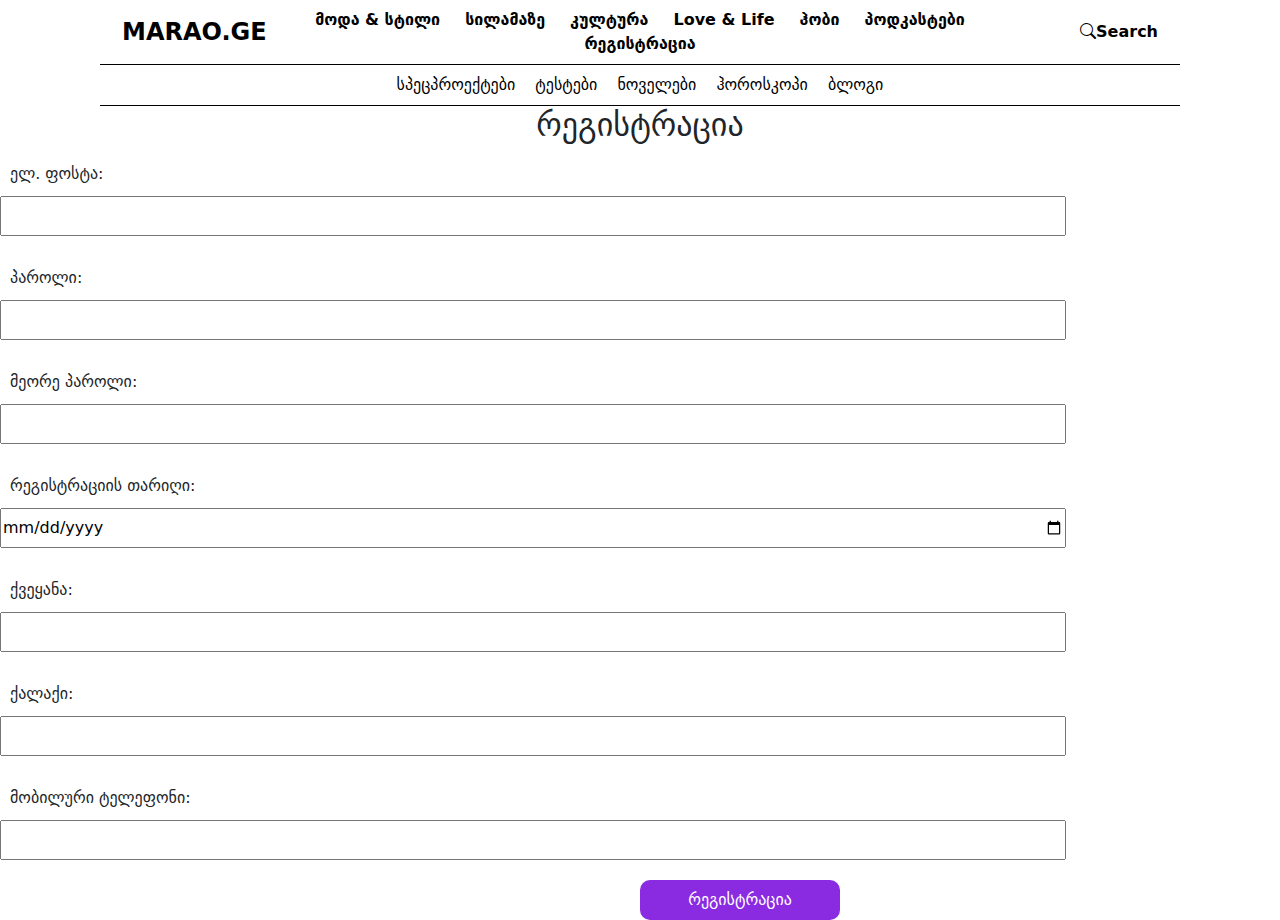
<file: ალექსანდრე_ჩუგუაშვილი_პროექტი/registration.html>
<!DOCTYPE html>
<html lang="en">
<head>
    <meta charset="UTF-8">
    <meta name="viewport" content="width=device-width, initial-scale=1.0">
    <title>Marao.ge</title>
    <link rel="stylesheet" href="registracia.css">
    <link href="https://cdn.jsdelivr.net/npm/bootstrap@5.3.0/dist/css/bootstrap.min.css" rel="stylesheet">
  <link href="https://cdn.jsdelivr.net/npm/bootstrap-icons/font/bootstrap-icons.css" rel="stylesheet">
</head>
<body>
    <header>
        
        <div class="container-fluid">
          <div class="row top-nav py-2">
            <div class="col-12 d-flex align-items-center">
              <div class="col-2 text-left">
                <a href="#" class="me-auto fs-4">MARAO.GE</a>
              </div>
              <div class="col-8 text-center">
                <a href="#">მოდა & სტილი</a>
                <a href="#">სილამაზე</a>
                <a href="#">კულტურა</a>
                <a href="#">Love & Life</a>
                <a href="#">ჰობი</a>
              <a href="#"  >პოდკასტები</a>
              <a href="registration.html">რეგისტრაცია</a>
              </div>
              
              <div class="col-2 text-right">
                <a href="#" class="search d-flex align-items-center float-end">
                  <i class="bi bi-search"></i> Search
                </a>
              </div>
            </div>
          </div>
        </div>
    
        
        <div class="container-fluid">
          <div class="row sub-nav py-2">
            <div class="col d-flex justify-content-center">
              <a href="#">სპეცპროექტები</a>
              <a href="#">ტესტები</a>
              <a href="#">ნოველები</a>
              <a href="#">ჰოროსკოპი</a>
              <a href="#">ბლოგი</a>
            </div>
          </div>
        </div>
      </header>
      
    <div class="registration-form">
        <h2>რეგისტრაცია</h2>
        <form id="forma">
            <div class="centri">
                <label for="email">ელ. ფოსტა:</label>
                <input type="email" id="email" name="email" required>
                <div id="error-div">ელ ფოსტა არ არის ვალიდური!</div>
            </div>
            <div class="centri">
                <label for="password">პაროლი:</label>
                <input type="password" id="password" name="password" required>
            </div>
            <div class="centri">
                <label for="repeat-password">მეორე პაროლი:</label>
                <input type="password" id="repeat-password" name="repeat-password" required>
            </div>

            <div class="centri">
                 <label for="registration-date">რეგისტრაციის თარიღი:</label>
                 <input type="date" id="registration-date" name="registration-date" required>
             </div>

             <div class="centri">
                <label for="country">ქვეყანა:</label>
                <input type="text" id="country" name="country" required>
            </div>

            <div class="centri">
                <label for="city">ქალაქი:</label>
                <input type="text" id="city" name="city" required>
            </div>

            <div class="centri">
                <label for="mobile">მობილური ტელეფონი:</label>
                <input type="tel" id="mobile" name="mobile" required>
            </div>
            <div class="knopka">
                <button onclick="alexa()" type="button">რეგისტრაცია</button>
                

            </div>

            
        </form>
    </div>
    <script src="registracia.js"></script>
</body>
</html>
</file>
<file: ალექსანდრე_ჩუგუაშვილი_პროექტი/style.css>
h4 {
  font-size: 1.5rem;
  margin-bottom: 0.5rem;
}

hr {
  margin-top: 0;
  margin-bottom: 1rem;
}
header {
    max-width: 1080px;
    margin: 0 auto;
  }
  .top-nav, .sub-nav {
    display: flex;
    justify-content: center;
    align-items: center;
    border-bottom: 1px solid #000;
  }
  .top-nav a {
    margin: 0 10px;
    text-decoration: none;
    color: #000;
    font-weight: bold;
  }
  .sub-nav a {
    margin: 0 10px;
    text-decoration: none;
    color: #000;
    font-weight: 100;
  }
  .search {
    margin-left: auto;
  }
  .card {
    border: none;
  }
  .card-body {
    padding-left: 0px;
    padding-right: 0px;
  }
  .card-title {
    font-size: 1rem;
    font-weight: 400;
    text-align: center;
  }
  .card-title-r {
    font-size: 1rem;
    text-align: center;
  }
  .card-meta {
    font-size: 0.8rem;
    color: gray;
  }
  .card-text {
    margin-top: 5px;
    font-size: 0.9rem;
  }
  .left-card img {
    width: 100%;
    height: auto;
  }
  .card-meta-container {
    margin-top: 40px;
    font-size: 0.8rem;
    color: #212121;
    display: flex;
    justify-content: space-between;
    border-bottom: 1px solid;
    padding-bottom: 10px;
  }
  .right-card img {
    object-fit: cover;
    max-height: 280px;
    height: 280px;
  }
  .right-card .card-body {
    display: flex;
    align-items: center;

  }
  .card.mb-3.right-card, .card.mb-3.left-card {
    border: none;
    border-radius: 0px;
  }
  .right-card .card-meta-container {
    margin-top: 118px;
    padding: 15px;
  }
  .left-card .card-meta-container {
    margin-top: 35px;
  }

  .dark-card img {
    object-fit: cover;
    box-shadow: 0 4px 6px rgba(0, 0, 0, 0.1); /* Optional: adds a shadow */
  }
  .h-348 {
    height: 348px;
  }
  
  .dark-card-title {
    font-size: 1rem;
    font-weight: bold;
    color: #fff;
  }
  
  .dark-card-meta {
    font-size: 0.85rem;
    color: #fff;
  }
  
  .btn-link {
    color: #007bff;
    text-decoration: none;
  }
  
  .„:hover {
    text-decoration: underline;
  }
  .dark-cont {
    max-width: 100%;
    background-color: #212121;
    color: #fff;
    padding: 3rem 8rem 1rem 8rem;
  }
  .line {
    width: 94.5%;
    height: 2px;
    background: #ffffff;
    margin-right: 20px;
  }
  .right-dir {
    margin-left: -40px;
    width: 35px;
    margin-top: -18px;
  }
  .line-nv {
    width: 90%;
    height: 2px;
    background: #ffffff;
    margin-right: 20px;
  }
  .right-dir-nv {
    margin-left: -40px;
    width: 35px;
    margin-top: -18px;
  }
  .line-ph {
    width: 80%;
    height: 2px;
    background: #ffffff;
    margin-right: 20px;
  }
  .right-dir-ph {
    margin-left: -40px;
    width: 35px;
    margin-top: -18px;
  }
  .f-c {
    color: #fff;
    width: -webkit-fill-available;
    max-width: fit-content;
    margin-top: -18px;
  }
  .line-dark {
    width: 94.5%;
    height: 2px;
    background: #000;
    margin-right: 20px;
  }
  .no-br {
    border: none;
  }
  .f-c-d {
    color: #000;
    width: -webkit-fill-available;
    max-width: fit-content;
    margin-top: -18px;
  }
  .fr {
    filter: brightness(1) invert(1);
  }
  .txt-fff {
    color: #fff;
    padding-bottom: 30px;
    padding-top: 30px;
  }
  .fx-img {
    width: 347px;
    height: 277px;
  }

  .footer {
    background-color: #212121 !important; 
    color: #ffffff;
  }
  .logo-ft {
    transform: scale(1.02);
    filter: brightness(0) invert(1);
  }
  .ft-sub {
    margin-top: 2px;
  }
  .ft-sub-nav {
    gap: 50px;
  }
  .ft-sub-cat {
    padding-top: 40px;
  }
  .ft-cnct {
    padding-left: 4rem;
  }
  .ft-l-r-br {
    border-left: 1px solid #fff;
    border-right: 1px solid #fff;
    padding-left: 4rem;
    padding-right: 4rem;
  }
  .badge {
    border-radius: 45px;
    padding: 15px 10px;
    border: 1px solid #fff;
    background-color: #f0f8ff00 !important;
  }
  
  .footer h5 {
    font-size: 1.2rem;
    margin-bottom: 1rem;
  }
  
  .footer a {
    color: #ffffff;
    text-decoration: none;
  }
  
  .footer a:hover {
    text-decoration: underline;
  }
  
  .footer hr {
    border: 1px solid #ffffff;
  }
  
  .footer ul {
    list-style: none;
    padding: 0;
  }
  
  .footer ul li {
    margin-bottom: 0.5rem;
  }
  
  .footer ul li i {
    margin-right: 0.5rem;
  }
  
  @media screen and (max-width: 780px) {
    .dark-cont {
      padding: 25px;
    }
    .line {
      width: 80%;
    }
    .line-dark {
      width: 80%;
      margin-left: 10px;
    }
    .ft-sub-nav {
      gap: 18px;
      font-size: 15px;
    }
    .ft-l-r-br {
      display: none;
    }
    .ft-cnct {
      display: none;
    }
    .ft-lst-txt {
      text-align: center;
    }
    .right-card .card-meta-container {
      margin-top: 35px;
      padding: 15px;
    }
  }
</file>
<file: ალექსანდრე_ჩუგუაშვილი_პროექტი/registracia.css>
h4 {
    font-size: 1.5rem;
    margin-bottom: 0.5rem;
  }
  #error-div {
    display: none;  
  }
  hr {
    margin-top: 0;
    margin-bottom: 1rem;
  }
  header {
      max-width: 1080px;
      margin: 0 auto;
    }
    .top-nav, .sub-nav {
      display: flex;
      justify-content: center;
      align-items: center;
      border-bottom: 1px solid #000;
    }
    .top-nav a {
      margin: 0 10px;
      text-decoration: none;
      color: #000;
      font-weight: bold;
    }
    .sub-nav a {
      margin: 0 10px;
      text-decoration: none;
      color: #000;
      font-weight: 100;
    }
    .search {
      margin-left: auto;
    }
    .card {
      border: none;
    }
    .card-body {
      padding-left: 0px;
      padding-right: 0px;
    }
    .card-title {
      font-size: 1rem;
      font-weight: 400;
      text-align: center;
    }
    .card-title-r {
      font-size: 1rem;
      text-align: center;
    }
    .card-meta {
      font-size: 0.8rem;
      color: gray;
    }
    .card-text {
      margin-top: 5px;
      font-size: 0.9rem;
    }
    .left-card img {
      width: 100%;
      height: auto;
    }
    .card-meta-container {
      margin-top: 40px;
      font-size: 0.8rem;
      color: #212121;
      display: flex;
      justify-content: space-between;
      border-bottom: 1px solid;
      padding-bottom: 10px;
    }
    .right-card img {
      object-fit: cover;
      max-height: 280px;
      height: 280px;
    }
    .right-card .card-body {
      display: flex;
      align-items: center;
  
    }
    .card.mb-3.right-card, .card.mb-3.left-card {
      border: none;
      border-radius: 0px;
    }
    .right-card .card-meta-container {
      margin-top: 118px;
      padding: 15px;
    }
    .left-card .card-meta-container {
      margin-top: 35px;
    }
  
    .dark-card img {
      object-fit: cover;
      box-shadow: 0 4px 6px rgba(0, 0, 0, 0.1); /* Optional: adds a shadow */
    }
    .h-348 {
      height: 348px;
    }
    
    .dark-card-title {
      font-size: 1rem;
      font-weight: bold;
      color: #fff;
    }
    
    .dark-card-meta {
      font-size: 0.85rem;
      color: #fff;
    }
    
    .btn-link {
      color: #007bff;
      text-decoration: none;
    }
    
    .„:hover {
      text-decoration: underline;
    }
    .dark-cont {
      max-width: 100%;
      background-color: #212121;
      color: #fff;
      padding: 3rem 8rem 1rem 8rem;
    }
    .line {
      width: 94.5%;
      height: 2px;
      background: #ffffff;
      margin-right: 20px;
    }
    .right-dir {
      margin-left: -40px;
      width: 35px;
      margin-top: -18px;
    }
    .line-nv {
      width: 90%;
      height: 2px;
      background: #ffffff;
      margin-right: 20px;
    }
    .right-dir-nv {
      margin-left: -40px;
      width: 35px;
      margin-top: -18px;
    }
    .line-ph {
      width: 80%;
      height: 2px;
      background: #ffffff;
      margin-right: 20px;
    }
    .right-dir-ph {
      margin-left: -40px;
      width: 35px;
      margin-top: -18px;
    }
    .f-c {
      color: #fff;
      width: -webkit-fill-available;
      max-width: fit-content;
      margin-top: -18px;
    }
    .line-dark {
      width: 94.5%;
      height: 2px;
      background: #000;
      margin-right: 20px;
    }
    .no-br {
      border: none;
    }
    .f-c-d {
      color: #000;
      width: -webkit-fill-available;
      max-width: fit-content;
      margin-top: -18px;
    }
    .fr {
      filter: brightness(1) invert(1);
    }
    .txt-fff {
      color: #fff;
      padding-bottom: 30px;
      padding-top: 30px;
    }
    .fx-img {
      width: 347px;
      height: 277px;
    }
  
    .footer {
      background-color: #212121 !important; 
      color: #ffffff;
    }
    .logo-ft {
      transform: scale(1.02);
      filter: brightness(0) invert(1);
    }
    .ft-sub {
      margin-top: 2px;
    }
    .ft-sub-nav {
      gap: 50px;
    }
    .ft-sub-cat {
      padding-top: 40px;
    }
    .ft-cnct {
      padding-left: 4rem;
    }
    .ft-l-r-br {
      border-left: 1px solid #fff;
      border-right: 1px solid #fff;
      padding-left: 4rem;
      padding-right: 4rem;
    }
    .badge {
      border-radius: 45px;
      padding: 15px 10px;
      border: 1px solid #fff;
      background-color: #f0f8ff00 !important;
    }
    
    .footer h5 {
      font-size: 1.2rem;
      margin-bottom: 1rem;
    }
    
    .footer a {
      color: #ffffff;
      text-decoration: none;
    }
    
    .footer a:hover {
      text-decoration: underline;
    }

    .forma {
        display: flex;
        flex-direction: row;
        justify-content: center;
    }

    .centri label {
        width: 200px;
        margin: 10px;
        

    }
    h2{text-align: center;}

    .centri input {
        height: 40px;
        width: 83.3%; 
        margin-bottom: 20px;      
    }
    
    .knopka {
        
        margin-left: 50%;
      
    }
    .knopka button {
        width: 200px;
        height: 40px;
        border-radius: 10px;
        background-color: blueviolet;
        border: none;
        color: white;
    }
    .footer hr {
      border: 1px solid #ffffff;
    }
    
    .footer ul {
      list-style: none;
      padding: 0;
    }
    
    .footer ul li {
      margin-bottom: 0.5rem;
    }
    
    .footer ul li i {
      margin-right: 0.5rem;
    }
    
    @media screen and (max-width: 780px) {
      .dark-cont {
        padding: 25px;
      }
      .line {
        width: 80%;
      }
      .line-dark {
        width: 80%;
        margin-left: 10px;
      }
      .ft-sub-nav {
        gap: 18px;
        font-size: 15px;
      }
      .ft-l-r-br {
        display: none;
      }
      .ft-cnct {
        display: none;
      }
      .ft-lst-txt {
        text-align: center;
      }
      .right-card .card-meta-container {
        margin-top: 35px;
        padding: 15px;
      }
    }
</file>
